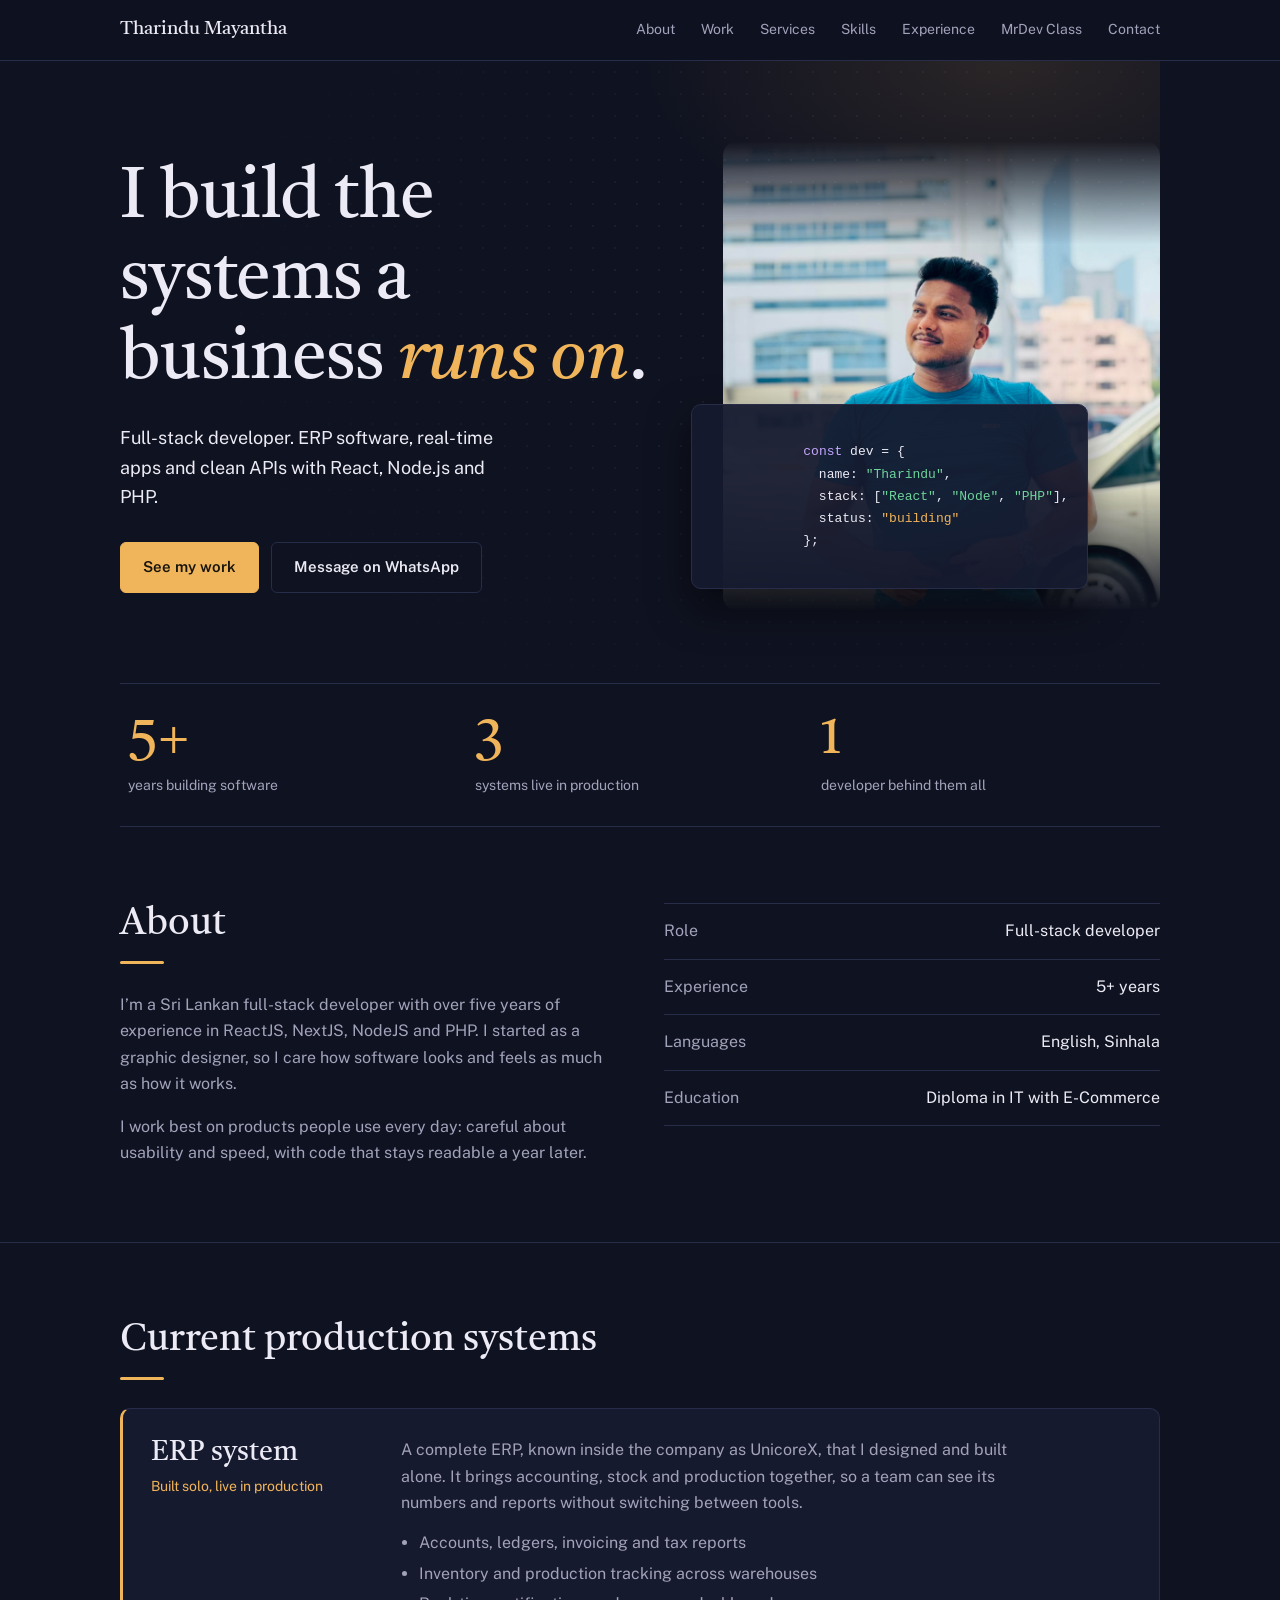
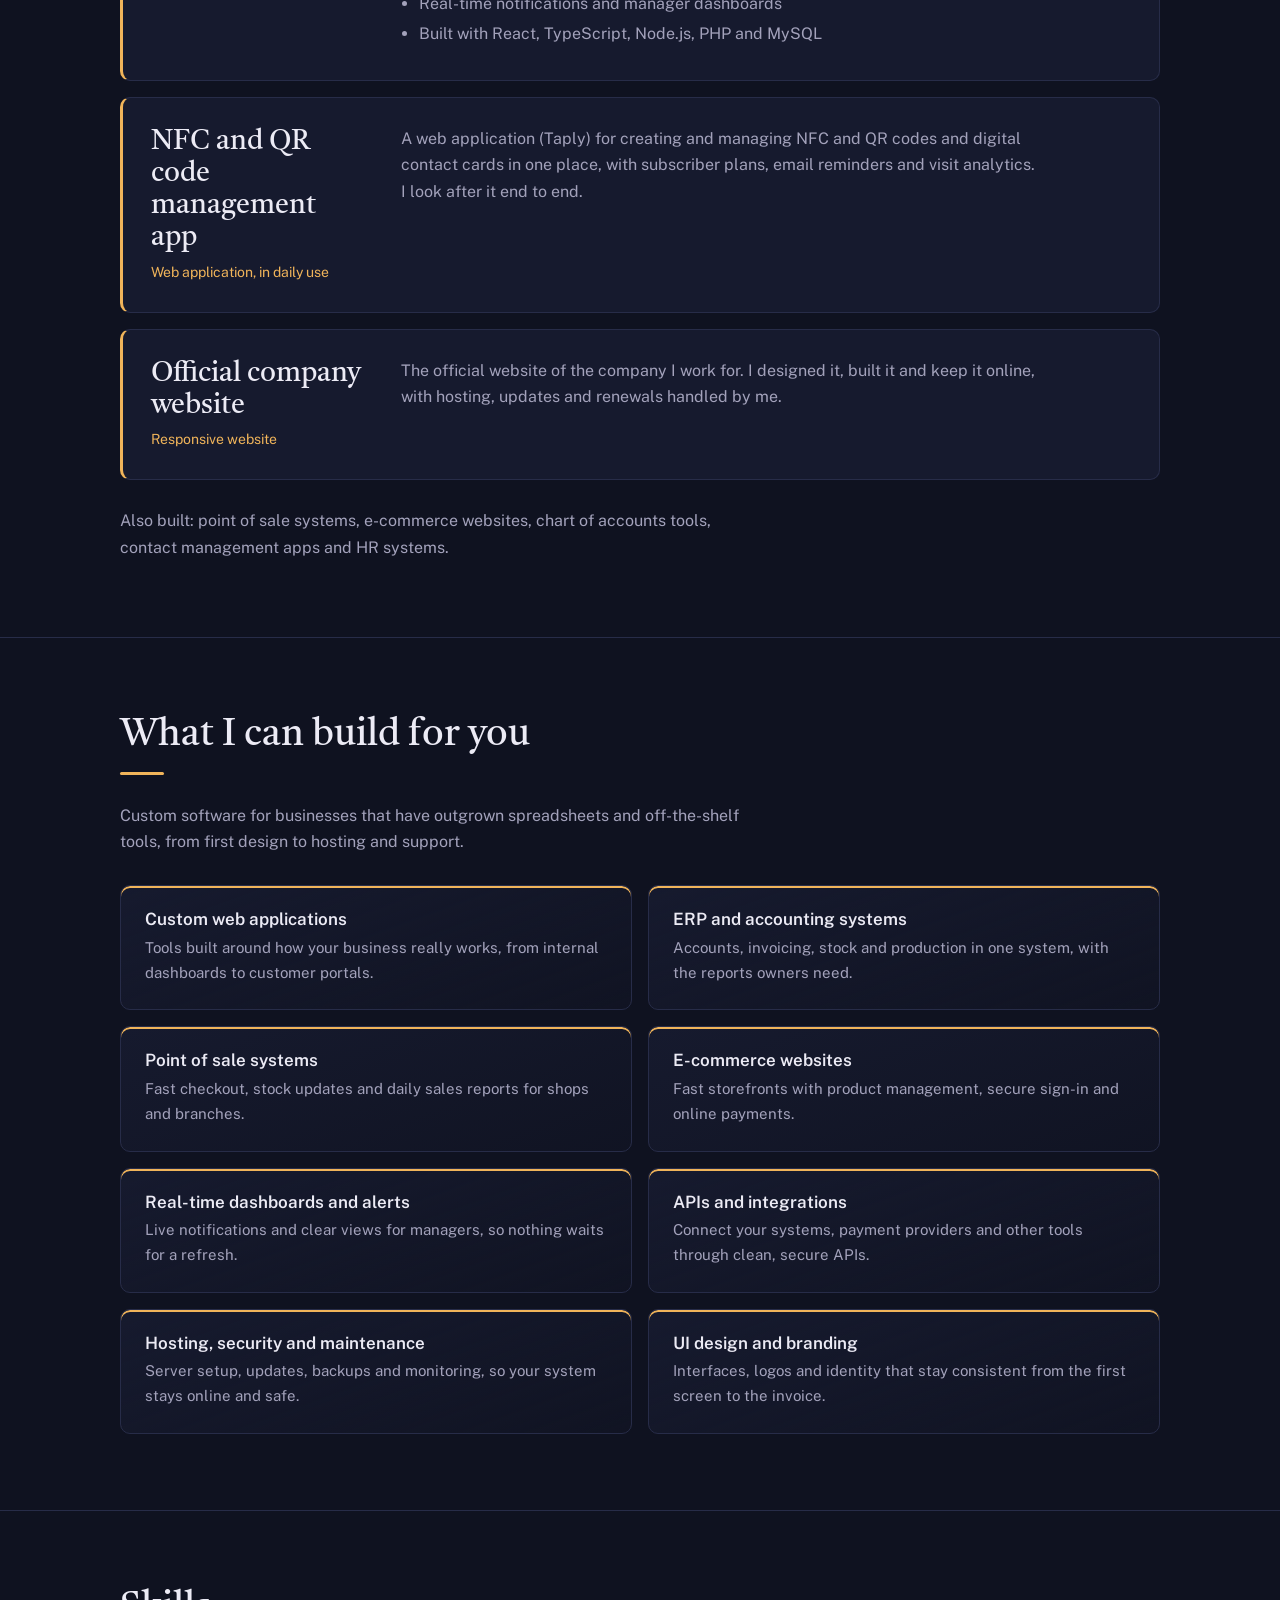
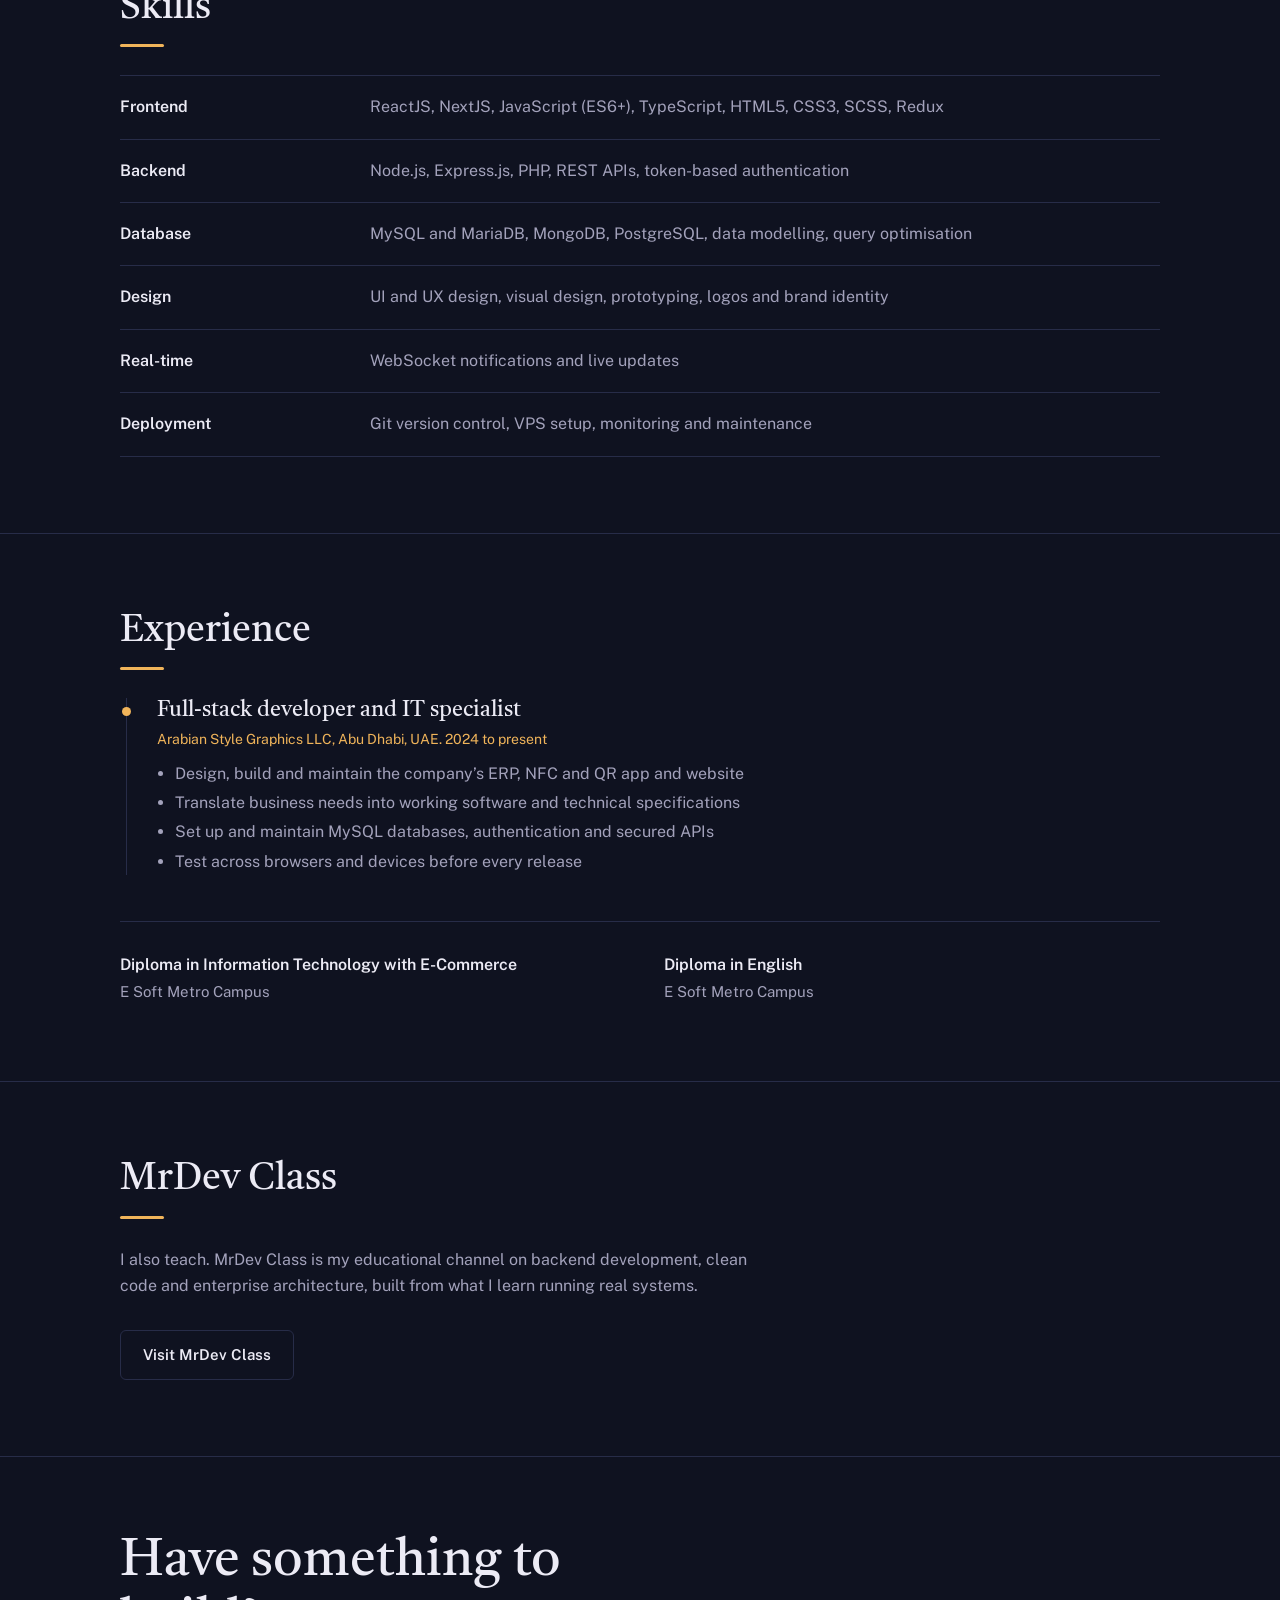
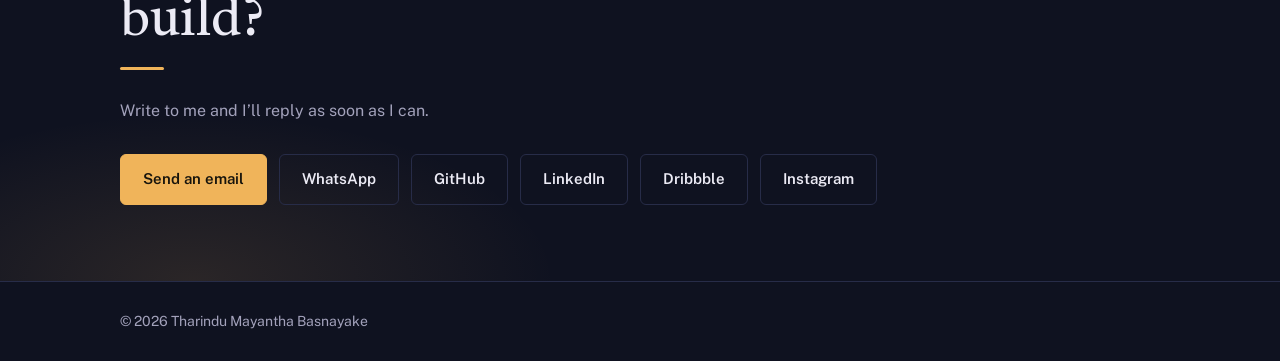
<file: index.html>
<!doctype html>
<html lang="en">
  <head>
    <meta charset="utf-8" />
    <meta name="viewport" content="width=device-width, initial-scale=1" />
    <title>Tharindu Mayantha Basnayake – Full-stack developer</title>
    <meta
      name="description"
      content="Full-stack developer building ERP systems, real-time apps and APIs with React, Node.js and PHP."
    />
    <meta name="theme-color" content="#0f1220" />
    <link rel="icon" type="image/png" sizes="32x32" href="favicon-32x32.png" />
    <link rel="icon" type="image/png" sizes="16x16" href="favicon-16x16.png" />
    <link rel="manifest" href="site.webmanifest" />
    <link rel="preconnect" href="https://fonts.googleapis.com" />
    <link rel="preconnect" href="https://fonts.gstatic.com" crossorigin />
    <link
      href="https://fonts.googleapis.com/css2?family=Castoro:ital@0;1&family=Public+Sans:wght@400;500;600&display=swap"
      rel="stylesheet"
    />
    <style>
      :root {
        --bg: #0f1220;
        --panel: #161a2e;
        --line: #272c48;
        --tx: #ecebf5;
        --mut: #a3a2bb;
        --gold: #f0b45a;
        --ok: #6fd39b;
        color-scheme: dark;
      }
      * {
        box-sizing: border-box;
        margin: 0;
        padding: 0;
      }
      html {
        scroll-behavior: smooth;
        scroll-padding-top: 72px;
      }
      body {
        background: var(--bg);
        color: var(--tx);
        font:
          400 16px/1.65 "Public Sans",
          system-ui,
          sans-serif;
        -webkit-font-smoothing: antialiased;
      }
      a {
        color: inherit;
        text-decoration: none;
      }
      a:focus-visible,
      .btn:focus-visible {
        outline: 2px solid var(--gold);
        outline-offset: 3px;
        border-radius: 4px;
      }
      .wrap {
        width: min(1040px, 92%);
        margin: 0 auto;
      }
      h1,
      h2,
      h3 {
        font-family: "Castoro", Georgia, serif;
        font-weight: 400;
        line-height: 1.15;
      }
      h2 {
        font-size: clamp(28px, 4vw, 38px);
        margin-bottom: 28px;
      }
      section {
        padding: 76px 0;
        border-top: 1px solid var(--line);
      }
      p {
        max-width: 64ch;
        color: var(--mut);
      }

      header {
        position: sticky;
        top: 0;
        z-index: 5;
        background: rgba(15, 18, 32, 0.88);
        backdrop-filter: blur(10px);
        border-bottom: 1px solid var(--line);
      }
      header .wrap {
        display: flex;
        align-items: center;
        justify-content: space-between;
        height: 60px;
      }
      .brand {
        font-family: "Castoro", serif;
        font-size: 19px;
      }
      nav {
        display: flex;
        gap: 26px;
        font-size: 14px;
        color: var(--mut);
      }
      nav a:hover {
        color: var(--tx);
      }

      .hero {
        display: grid;
        grid-template-columns: 1.25fr 1fr;
        gap: 44px 56px;
        align-items: center;
        padding: 80px 0 72px;
        border: 0;
        background: radial-gradient(
          520px 260px at 85% 0,
          rgba(240, 180, 90, 0.12),
          transparent 70%
        );
      }
      .hero h1 {
        font-size: clamp(40px, 6vw, 70px);
        letter-spacing: -0.01em;
        margin-bottom: 22px;
      }
      .hero h1 em {
        font-style: italic;
        color: var(--gold);
      }
      .hero .lead {
        font-size: 18px;
        color: var(--tx);
        max-width: 34ch;
        margin-bottom: 30px;
      }
      .btns {
        display: flex;
        flex-wrap: wrap;
        gap: 12px;
      }
      .btn {
        display: inline-block;
        padding: 12px 22px;
        border-radius: 6px;
        font-weight: 600;
        font-size: 15px;
        border: 1px solid var(--line);
        transition:
          background 0.2s,
          border-color 0.2s;
      }
      .btn:hover {
        border-color: var(--mut);
      }
      .btn.main {
        background: var(--gold);
        color: #17140c;
        border-color: var(--gold);
      }
      .btn.main:hover {
        background: #f5c479;
      }

      .shot {
        border-radius: 10px;
        overflow: hidden;
        border: 1px solid var(--line);
        background: #000;
      }
      .shot img {
        display: block;
        width: 100%;
        max-height: 470px;
        object-fit: cover;
        object-position: 50% 80%;
      }
      @media (prefers-reduced-motion: reduce) {
        html {
          scroll-behavior: auto;
        }
      }

      .about {
        display: grid;
        grid-template-columns: 1fr 1fr;
        gap: 48px;
      }
      .about p + p {
        margin-top: 16px;
      }
      .facts {
        list-style: none;
        border-top: 1px solid var(--line);
      }
      .facts li {
        display: flex;
        justify-content: space-between;
        gap: 16px;
        padding: 14px 0;
        border-bottom: 1px solid var(--line);
      }
      .facts span {
        color: var(--mut);
      }

      .proj {
        display: grid;
        grid-template-columns: 210px 1fr;
        gap: 12px 40px;
        padding: 30px 0;
        border-top: 1px solid var(--line);
      }
      .proj:first-of-type {
        border-top: 0;
        padding-top: 0;
      }
      .proj h3 {
        font-size: 28px;
      }
      .proj .tag {
        color: var(--gold);
        font-size: 14px;
        margin-top: 6px;
      }
      .proj ul {
        margin: 14px 0 0;
        padding-left: 18px;
        color: var(--mut);
      }
      .proj li {
        margin: 4px 0;
      }
      .also {
        margin-top: 14px;
        padding-top: 26px;
        border-top: 1px solid var(--line);
      }

      .skills {
        display: grid;
        gap: 0;
        border-top: 1px solid var(--line);
      }
      .sk {
        display: grid;
        grid-template-columns: 210px 1fr;
        gap: 12px 40px;
        padding: 18px 0;
        border-bottom: 1px solid var(--line);
      }
      .sk b {
        font-weight: 600;
      }
      .sk span {
        color: var(--mut);
      }

      .what {
        display: grid;
        grid-template-columns: 1fr 1fr;
        gap: 34px 48px;
        margin-top: 34px;
      }
      .what h3 {
        font-family: "Public Sans", sans-serif;
        font-weight: 600;
        font-size: 16px;
        margin-bottom: 4px;
      }
      .what p {
        font-size: 15px;
      }

      .tl {
        border-left: 1px solid var(--line);
        margin-left: 6px;
      }
      .job {
        position: relative;
        padding: 0 0 38px 30px;
      }
      .job:last-child {
        padding-bottom: 0;
      }
      .job:before {
        content: "";
        position: absolute;
        left: -5px;
        top: 9px;
        width: 9px;
        height: 9px;
        border-radius: 50%;
        background: var(--gold);
      }
      .job h3 {
        font-size: 22px;
      }
      .job .when {
        color: var(--gold);
        font-size: 14px;
        margin: 4px 0 10px;
      }
      .job ul {
        padding-left: 18px;
        color: var(--mut);
        max-width: 70ch;
      }
      .job li {
        margin: 3px 0;
      }
      .edu {
        display: grid;
        grid-template-columns: 1fr 1fr;
        gap: 20px 48px;
        margin-top: 46px;
        padding-top: 30px;
        border-top: 1px solid var(--line);
      }
      .edu b {
        display: block;
        font-weight: 600;
      }
      .edu span {
        color: var(--mut);
        font-size: 15px;
      }

      .contact h2 {
        font-size: clamp(32px, 5vw, 52px);
        max-width: 16ch;
      }
      .links {
        display: flex;
        flex-wrap: wrap;
        gap: 12px;
        margin-top: 30px;
      }
      footer {
        padding: 28px 0;
        border-top: 1px solid var(--line);
        color: var(--mut);
        font-size: 14px;
      }

      @media (max-width: 820px) {
        nav {
          display: none;
        }
        .hero,
        .about,
        .what,
        .edu {
          grid-template-columns: 1fr;
          gap: 34px;
        }
        .proj,
        .sk {
          grid-template-columns: 1fr;
          gap: 6px;
        }
        section {
          padding: 60px 0;
        }
        .hero {
          padding: 56px 0;
        }
        .shot img {
          max-height: 380px;
        }
      }

      .hero {
        position: relative;
        isolation: isolate;
      }
      .hero:before {
        content: "";
        position: absolute;
        inset: 0;
        z-index: -1;
        background-image: radial-gradient(
          rgba(236, 235, 245, 0.08) 1px,
          transparent 1px
        );
        background-size: 22px 22px;
        -webkit-mask-image: radial-gradient(
          70% 80% at 70% 40%,
          #000,
          transparent
        );
        mask-image: radial-gradient(70% 80% at 70% 40%, #000, transparent);
      }
      .shot {
        position: relative;
        border: 0;
        background: none;
        overflow: visible;
        border-radius: 0;
      }
      .shot img {
        border-radius: 14px;
        -webkit-mask-image: linear-gradient(
          transparent,
          #000 22%,
          #000 72%,
          transparent
        );
        mask-image: linear-gradient(
          transparent,
          #000 22%,
          #000 72%,
          transparent
        );
      }
      .code {
        position: absolute;
        left: -32px;
        bottom: 22px;
        white-space: pre;
        background: rgba(22, 26, 46, 0.94);
        border: 1px solid var(--line);
        border-radius: 10px;
        padding: 14px 18px;
        font:
          13px/1.7 ui-monospace,
          SFMono-Regular,
          Menlo,
          Consolas,
          monospace;
        box-shadow: 0 18px 40px rgba(0, 0, 0, 0.5);
      }
      .code .k {
        color: #c4a7ff;
      }
      .code .s {
        color: var(--ok);
      }
      .code .g {
        color: var(--gold);
      }
      .stats {
        display: grid;
        grid-template-columns: repeat(3, 1fr);
        border-top: 1px solid var(--line);
        border-bottom: 1px solid var(--line);
      }
      .stats div {
        padding: 28px 8px;
      }
      .stats b {
        display: block;
        font:
          400 clamp(34px, 5vw, 54px)/1 "Castoro",
          Georgia,
          serif;
        color: var(--gold);
        margin-bottom: 6px;
      }
      .stats span {
        color: var(--mut);
        font-size: 14px;
      }
      #about {
        border-top: 0;
      }
      h2:after {
        content: "";
        display: block;
        width: 44px;
        height: 3px;
        border-radius: 2px;
        background: var(--gold);
        margin-top: 14px;
      }
      .proj,
      .proj:first-of-type {
        padding: 28px;
        border: 1px solid var(--line);
        border-left: 3px solid var(--gold);
        border-radius: 10px;
        background: var(--panel);
        margin-bottom: 16px;
      }
      .proj h3 {
        transition: color 0.2s;
      }
      .proj:hover h3 {
        color: var(--gold);
      }
      .also {
        border: 0;
        padding-top: 12px;
      }
      .what {
        gap: 16px;
        margin-top: 30px;
      }
      .what > div {
        padding: 24px;
        border: 1px solid var(--line);
        border-radius: 10px;
        background: linear-gradient(
          160deg,
          var(--panel),
          rgba(22, 26, 46, 0.2)
        );
        box-shadow: inset 0 2px 0 var(--gold);
        transition:
          border-color 0.25s,
          transform 0.25s;
      }
      .what > div:hover {
        border-color: var(--gold);
        transform: translateY(-3px);
      }
      .what h3 {
        font-size: 17px;
        margin-bottom: 6px;
      }
      .contact {
        background: radial-gradient(
          520px 240px at 15% 100%,
          rgba(240, 180, 90, 0.12),
          transparent 70%
        );
      }
      @media (max-width: 820px) {
        .code {
          left: 10px;
          bottom: 10px;
          font-size: 12px;
        }
        .proj,
        .proj:first-of-type {
          padding: 22px;
        }
      }
      @media (prefers-reduced-motion: reduce) {
        .what > div {
          transition: none;
        }
        .what > div:hover {
          transform: none;
        }
      }
    </style>
  </head>
  <body>
    <header>
      <div class="wrap">
        <a class="brand" href="#top">Tharindu Mayantha</a>
        <nav>
          <a href="#about">About</a><a href="#work">Work</a
          ><a href="#services">Services</a><a href="#skills">Skills</a>
          <a href="#experience">Experience</a><a href="#mrdev">MrDev Class</a
          ><a href="#contact">Contact</a>
        </nav>
      </div>
    </header>

    <main id="top">
      <div class="wrap hero">
        <div>
          <h1>I build the systems a business <em>runs on</em>.</h1>
          <p class="lead">
            Full-stack developer. ERP software, real-time apps and clean APIs
            with React, Node.js and PHP.
          </p>
          <div class="btns">
            <a class="btn main" href="#work">See my work</a>
            <a
              class="btn"
              href="https://wa.me/971501548892"
              target="_blank"
              rel="noopener"
              >Message on WhatsApp</a
            >
          </div>
        </div>
        <figure class="shot">
          <img
            src="images/720603096_1532197398917348_8795989781816951390_n.jpg"
            alt="Portrait of Tharindu Mayantha"
            width="460"
            height="643"
          />
          <div class="code" aria-hidden="true">
            <span class="k">const</span> dev = { 
              name: <span class="s">"Tharindu"</span>, 
              stack: [<span class="s">"React"</span>, <span class="s">"Node"</span>, <span class="s">"PHP"</span>],
              status: <span class="g">"building"</span> 
            };
          </div>
        </figure>
      </div>

      <div class="wrap stats">
        <div><b>5+</b><span>years building software</span></div>
        <div><b>3</b><span>systems live in production</span></div>
        <div><b>1</b><span>developer behind them all</span></div>
      </div>

      <section id="about">
        <div class="wrap about">
          <div>
            <h2>About</h2>
            <p>
              I’m a Sri Lankan full-stack developer with over five years of
              experience in ReactJS, NextJS, NodeJS and PHP. I started as a
              graphic designer, so I care how software looks and feels as much
              as how it works.
            </p>
            <p>
              I work best on products people use every day: careful about
              usability and speed, with code that stays readable a year later.
            </p>
          </div>
          <ul class="facts">
            <li><span>Role</span>Full-stack developer</li>
            <li><span>Experience</span>5+ years</li>
            <li><span>Languages</span>English, Sinhala</li>
            <li><span>Education</span>Diploma in IT with E-Commerce</li>
          </ul>
        </div>
      </section>

      <section id="work">
        <div class="wrap">
          <h2>Current production systems</h2>

          <article class="proj">
            <div>
              <h3>ERP system</h3>
              <p class="tag">Built solo, live in production</p>
            </div>
            <div>
              <p>
                A complete ERP, known inside the company as UnicoreX, that I
                designed and built alone. It brings accounting, stock and
                production together, so a team can see its numbers and reports
                without switching between tools.
              </p>
              <ul>
                <li>Accounts, ledgers, invoicing and tax reports</li>
                <li>Inventory and production tracking across warehouses</li>
                <li>Real-time notifications and manager dashboards</li>
                <li>Built with React, TypeScript, Node.js, PHP and MySQL</li>
              </ul>
            </div>
          </article>

          <article class="proj">
            <div>
              <h3>NFC and QR code management app</h3>
              <p class="tag">Web application, in daily use</p>
            </div>
            <div>
              <p>
                A web application (Taply) for creating and managing NFC and QR
                codes and digital contact cards in one place, with subscriber
                plans, email reminders and visit analytics. I look after it end
                to end.
              </p>
            </div>
          </article>

          <article class="proj">
            <div>
              <h3>Official company website</h3>
              <p class="tag">Responsive website</p>
            </div>
            <div>
              <p>
                The official website of the company I work for. I designed it,
                built it and keep it online, with hosting, updates and renewals
                handled by me.
              </p>
            </div>
          </article>

          <div class="also">
            <p>
              Also built: point of sale systems, e-commerce websites, chart of
              accounts tools, contact management apps and HR systems.
            </p>
          </div>
        </div>
      </section>

      <section id="services">
        <div class="wrap">
          <h2>What I can build for you</h2>
          <p>
            Custom software for businesses that have outgrown spreadsheets and
            off-the-shelf tools, from first design to hosting and support.
          </p>
          <div class="what">
            <div>
              <h3>Custom web applications</h3>
              <p>
                Tools built around how your business really works, from internal
                dashboards to customer portals.
              </p>
            </div>
            <div>
              <h3>ERP and accounting systems</h3>
              <p>
                Accounts, invoicing, stock and production in one system, with
                the reports owners need.
              </p>
            </div>
            <div>
              <h3>Point of sale systems</h3>
              <p>
                Fast checkout, stock updates and daily sales reports for shops
                and branches.
              </p>
            </div>
            <div>
              <h3>E-commerce websites</h3>
              <p>
                Fast storefronts with product management, secure sign-in and
                online payments.
              </p>
            </div>
            <div>
              <h3>Real-time dashboards and alerts</h3>
              <p>
                Live notifications and clear views for managers, so nothing
                waits for a refresh.
              </p>
            </div>
            <div>
              <h3>APIs and integrations</h3>
              <p>
                Connect your systems, payment providers and other tools through
                clean, secure APIs.
              </p>
            </div>
            <div>
              <h3>Hosting, security and maintenance</h3>
              <p>
                Server setup, updates, backups and monitoring, so your system
                stays online and safe.
              </p>
            </div>
            <div>
              <h3>UI design and branding</h3>
              <p>
                Interfaces, logos and identity that stay consistent from the
                first screen to the invoice.
              </p>
            </div>
          </div>
        </div>
      </section>

      <section id="skills">
        <div class="wrap">
          <h2>Skills</h2>
          <div class="skills">
            <div class="sk">
              <b>Frontend</b
              ><span
                >ReactJS, NextJS, JavaScript (ES6+), TypeScript, HTML5, CSS3,
                SCSS, Redux</span
              >
            </div>
            <div class="sk">
              <b>Backend</b
              ><span
                >Node.js, Express.js, PHP, REST APIs, token-based
                authentication</span
              >
            </div>
            <div class="sk">
              <b>Database</b
              ><span
                >MySQL and MariaDB, MongoDB, PostgreSQL, data modelling, query
                optimisation</span
              >
            </div>
            <div class="sk">
              <b>Design</b
              ><span
                >UI and UX design, visual design, prototyping, logos and brand
                identity</span
              >
            </div>
            <div class="sk">
              <b>Real-time</b
              ><span>WebSocket notifications and live updates</span>
            </div>
            <div class="sk">
              <b>Deployment</b
              ><span
                >Git version control, VPS setup, monitoring and
                maintenance</span
              >
            </div>
          </div>
        </div>
      </section>

      <section id="experience">
        <div class="wrap">
          <h2>Experience</h2>
          <div class="tl">
            <div class="job">
              <h3>Full-stack developer and IT specialist</h3>
              <p class="when">
                Arabian Style Graphics LLC, Abu Dhabi, UAE. 2024 to present
              </p>
              <ul>
                <li>
                  Design, build and maintain the company’s ERP, NFC and QR app
                  and website
                </li>
                <li>
                  Translate business needs into working software and technical
                  specifications
                </li>
                <li>
                  Set up and maintain MySQL databases, authentication and
                  secured APIs
                </li>
                <li>Test across browsers and devices before every release</li>
              </ul>
            </div>
          </div>
          <div class="edu">
            <div>
              <b>Diploma in Information Technology with E-Commerce</b
              ><span>E Soft Metro Campus</span>
            </div>
            <div><b>Diploma in English</b><span>E Soft Metro Campus</span></div>
          </div>
        </div>
      </section>

      <section id="mrdev">
        <div class="wrap">
          <h2>MrDev Class</h2>
          <p>
            I also teach. MrDev Class is my educational channel on backend
            development, clean code and enterprise architecture, built from what
            I learn running real systems.
          </p>
          <div class="links">
            <a
              class="btn"
              href="https://www.facebook.com/profile.php?id=100064746890088&amp;sk=about"
              target="_blank"
              rel="noopener"
              >Visit MrDev Class</a
            >
          </div>
        </div>
      </section>

      <section id="contact" class="contact">
        <div class="wrap">
          <h2>Have something to build?</h2>
          <p>Write to me and I’ll reply as soon as I can.</p>
          <div class="links">
            <a
              class="btn main"
              href="mailto:tharindumayanthabasnayake@gmail.com"
              >Send an email</a
            >
            <a
              class="btn"
              href="https://wa.me/971501548892"
              target="_blank"
              rel="noopener"
              >WhatsApp</a
            >
            <a
              class="btn"
              href="https://github.com/Mayyantha"
              target="_blank"
              rel="noopener"
              >GitHub</a
            >
            <a
              class="btn"
              href="https://www.linkedin.com/in/tharindu-mayantha-basnayake-74a23227a/"
              target="_blank"
              rel="noopener"
              >LinkedIn</a
            >
            <a
              class="btn"
              href="https://dribbble.com/mayyantha"
              target="_blank"
              rel="noopener"
              >Dribbble</a
            >
            <a
              class="btn"
              href="https://www.instagram.com/mayyantha/"
              target="_blank"
              rel="noopener"
              >Instagram</a
            >
          </div>
        </div>
      </section>
    </main>

    <footer><div class="wrap">© 2026 Tharindu Mayantha Basnayake</div></footer>
  </body>
</html>
</file>
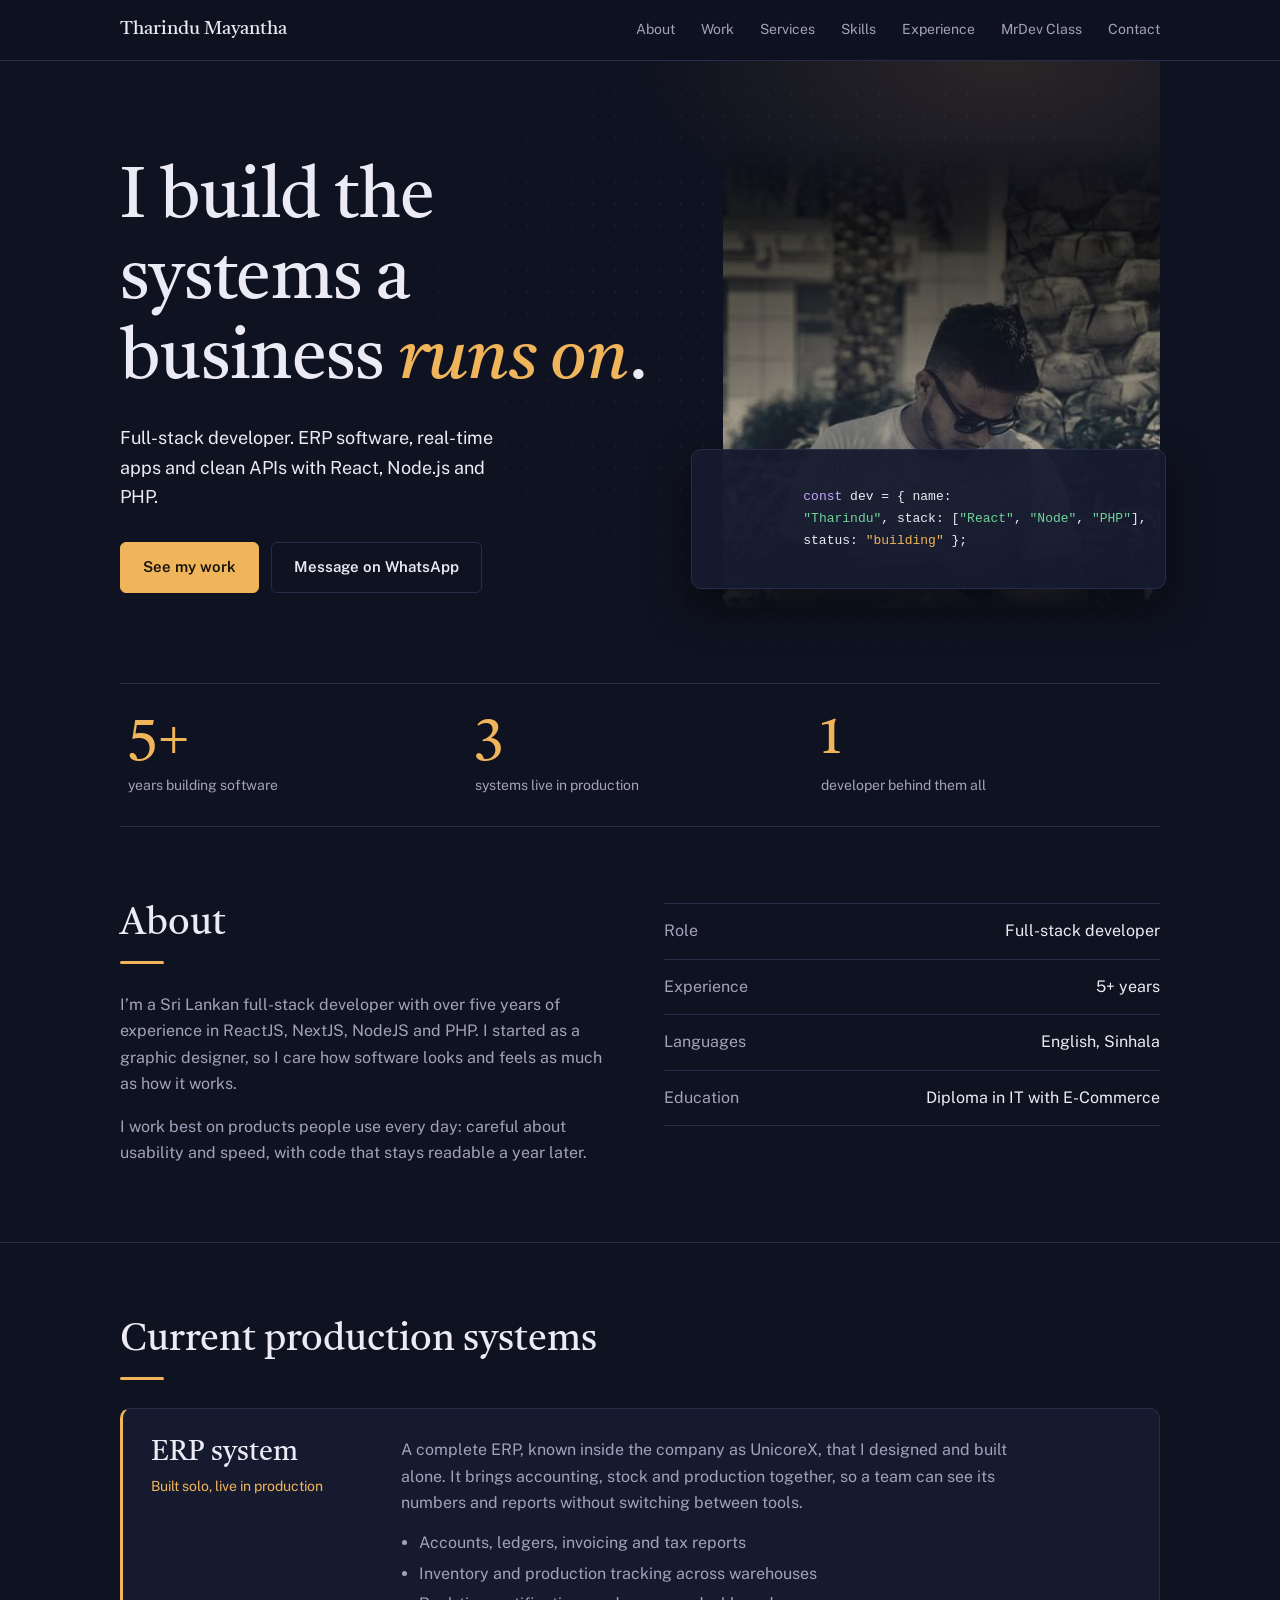
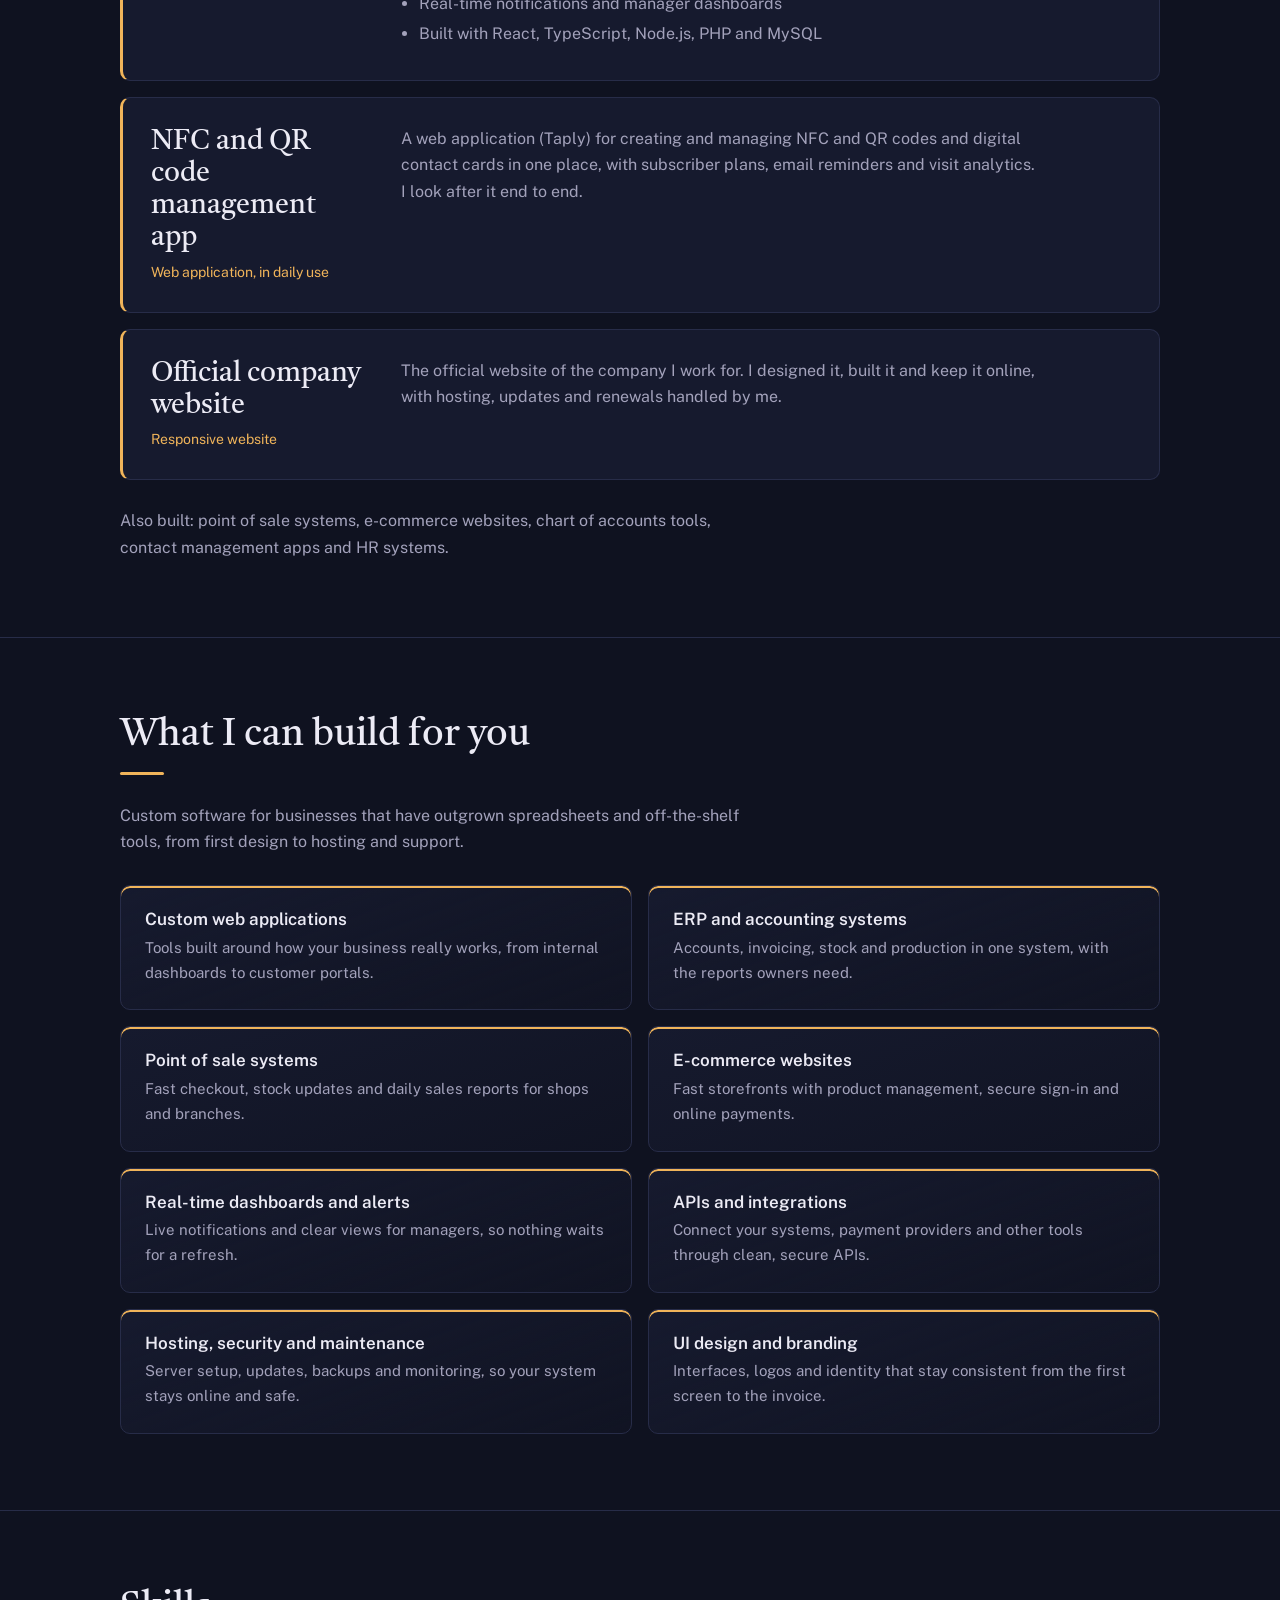
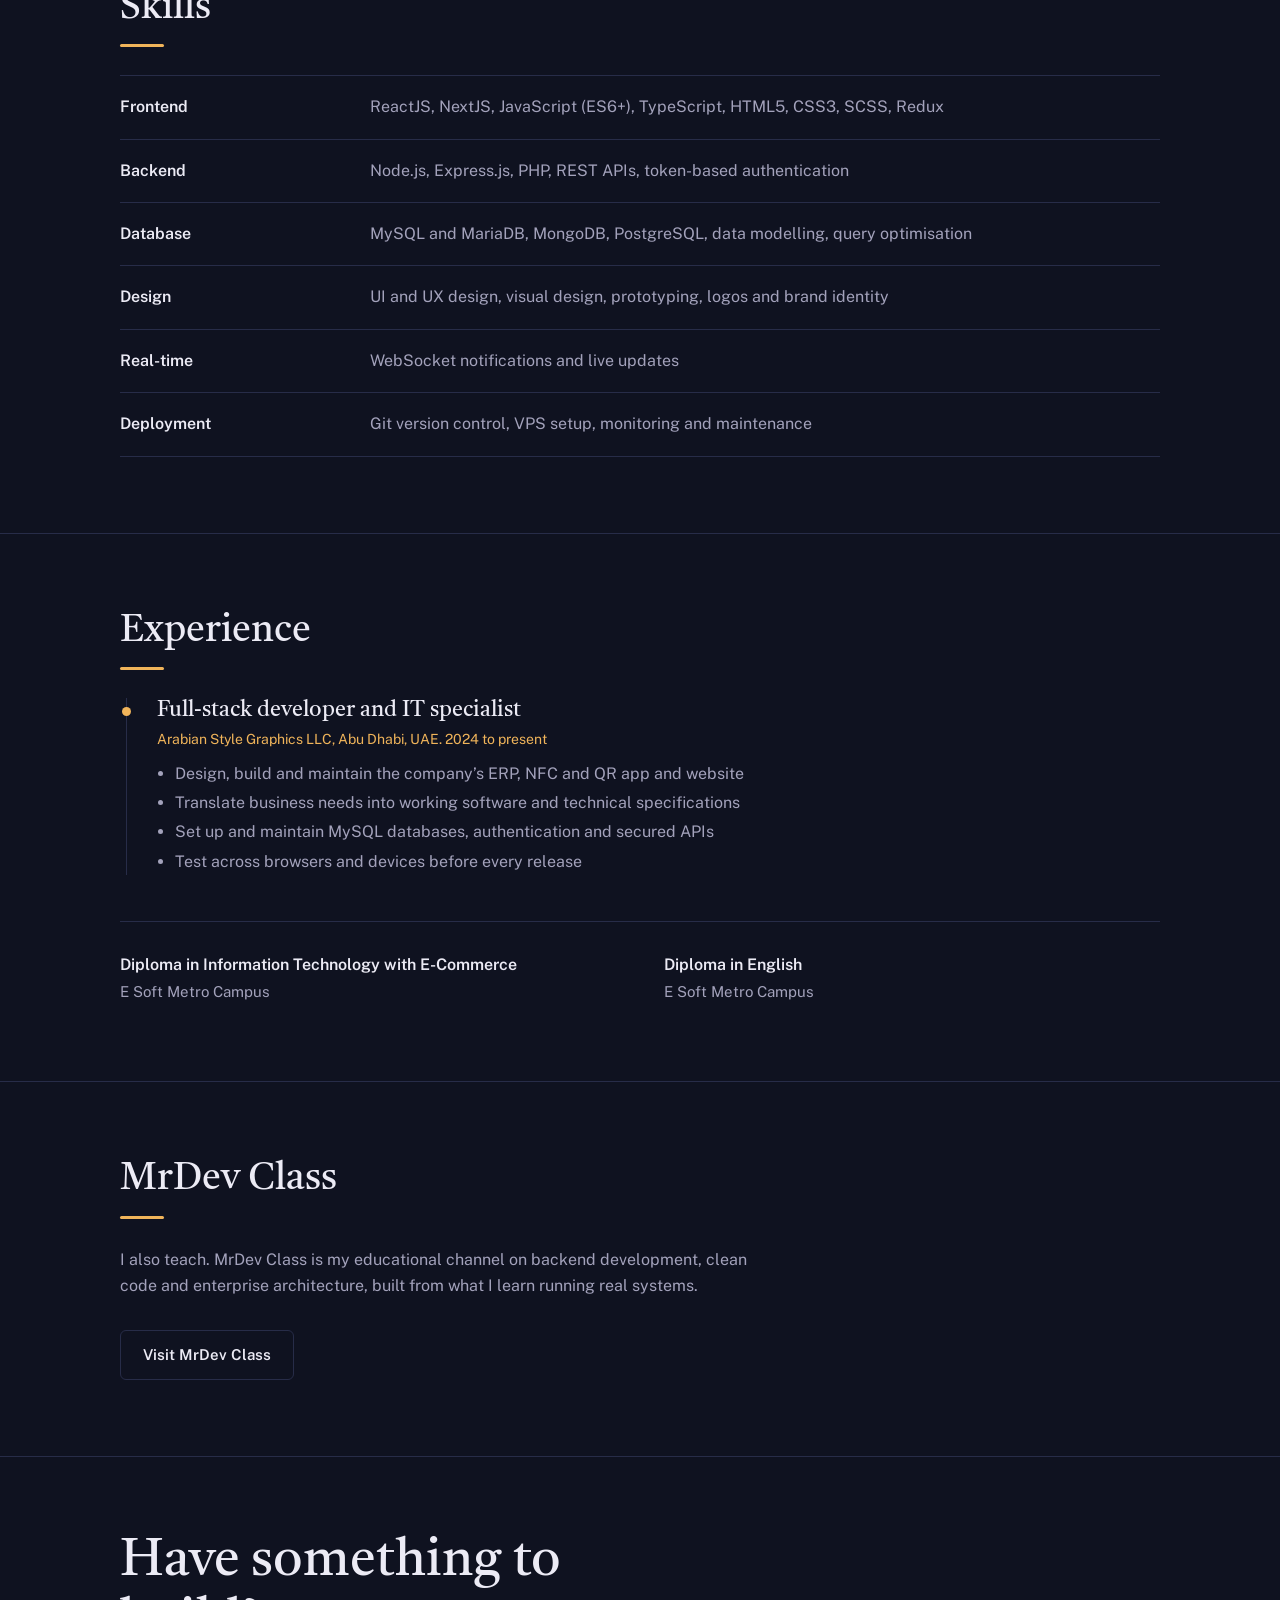
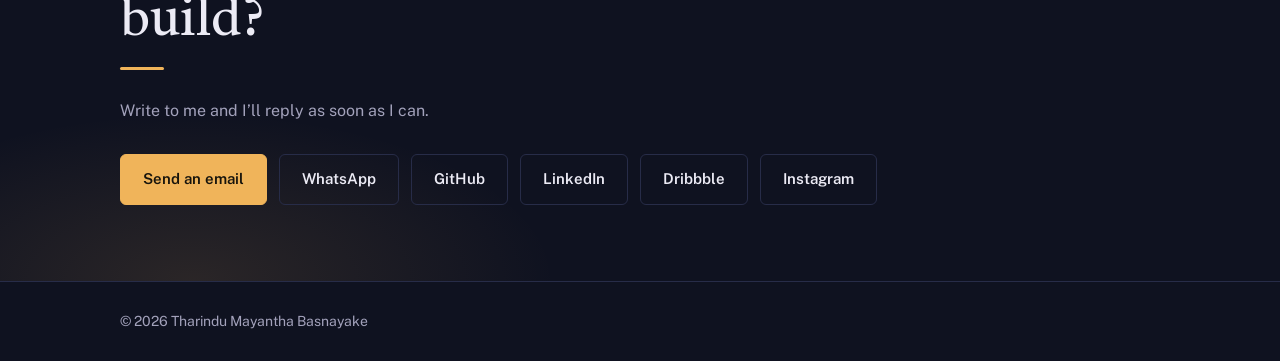
<file: Portfolio - 2026/index.html>
<!doctype html>
<html lang="en">
  <head>
    <meta charset="utf-8" />
    <meta name="viewport" content="width=device-width, initial-scale=1" />
    <title>Tharindu Mayantha Basnayake – Full-stack developer</title>
    <meta
      name="description"
      content="Full-stack developer building ERP systems, real-time apps and APIs with React, Node.js and PHP."
    />
    <meta name="theme-color" content="#0f1220" />
    <link rel="icon" type="image/png" sizes="32x32" href="favicon-32x32.png" />
    <link rel="icon" type="image/png" sizes="16x16" href="favicon-16x16.png" />
    <link rel="manifest" href="site.webmanifest" />
    <link rel="preconnect" href="https://fonts.googleapis.com" />
    <link rel="preconnect" href="https://fonts.gstatic.com" crossorigin />
    <link
      href="https://fonts.googleapis.com/css2?family=Castoro:ital@0;1&family=Public+Sans:wght@400;500;600&display=swap"
      rel="stylesheet"
    />
    <style>
      :root {
        --bg: #0f1220;
        --panel: #161a2e;
        --line: #272c48;
        --tx: #ecebf5;
        --mut: #a3a2bb;
        --gold: #f0b45a;
        --ok: #6fd39b;
        color-scheme: dark;
      }
      * {
        box-sizing: border-box;
        margin: 0;
        padding: 0;
      }
      html {
        scroll-behavior: smooth;
        scroll-padding-top: 72px;
      }
      body {
        background: var(--bg);
        color: var(--tx);
        font:
          400 16px/1.65 "Public Sans",
          system-ui,
          sans-serif;
        -webkit-font-smoothing: antialiased;
      }
      a {
        color: inherit;
        text-decoration: none;
      }
      a:focus-visible,
      .btn:focus-visible {
        outline: 2px solid var(--gold);
        outline-offset: 3px;
        border-radius: 4px;
      }
      .wrap {
        width: min(1040px, 92%);
        margin: 0 auto;
      }
      h1,
      h2,
      h3 {
        font-family: "Castoro", Georgia, serif;
        font-weight: 400;
        line-height: 1.15;
      }
      h2 {
        font-size: clamp(28px, 4vw, 38px);
        margin-bottom: 28px;
      }
      section {
        padding: 76px 0;
        border-top: 1px solid var(--line);
      }
      p {
        max-width: 64ch;
        color: var(--mut);
      }

      header {
        position: sticky;
        top: 0;
        z-index: 5;
        background: rgba(15, 18, 32, 0.88);
        backdrop-filter: blur(10px);
        border-bottom: 1px solid var(--line);
      }
      header .wrap {
        display: flex;
        align-items: center;
        justify-content: space-between;
        height: 60px;
      }
      .brand {
        font-family: "Castoro", serif;
        font-size: 19px;
      }
      nav {
        display: flex;
        gap: 26px;
        font-size: 14px;
        color: var(--mut);
      }
      nav a:hover {
        color: var(--tx);
      }

      .hero {
        display: grid;
        grid-template-columns: 1.25fr 1fr;
        gap: 44px 56px;
        align-items: center;
        padding: 80px 0 72px;
        border: 0;
        background: radial-gradient(
          520px 260px at 85% 0,
          rgba(240, 180, 90, 0.12),
          transparent 70%
        );
      }
      .hero h1 {
        font-size: clamp(40px, 6vw, 70px);
        letter-spacing: -0.01em;
        margin-bottom: 22px;
      }
      .hero h1 em {
        font-style: italic;
        color: var(--gold);
      }
      .hero .lead {
        font-size: 18px;
        color: var(--tx);
        max-width: 34ch;
        margin-bottom: 30px;
      }
      .btns {
        display: flex;
        flex-wrap: wrap;
        gap: 12px;
      }
      .btn {
        display: inline-block;
        padding: 12px 22px;
        border-radius: 6px;
        font-weight: 600;
        font-size: 15px;
        border: 1px solid var(--line);
        transition:
          background 0.2s,
          border-color 0.2s;
      }
      .btn:hover {
        border-color: var(--mut);
      }
      .btn.main {
        background: var(--gold);
        color: #17140c;
        border-color: var(--gold);
      }
      .btn.main:hover {
        background: #f5c479;
      }

      .shot {
        border-radius: 10px;
        overflow: hidden;
        border: 1px solid var(--line);
        background: #000;
      }
      .shot img {
        display: block;
        width: 100%;
        max-height: 470px;
        object-fit: cover;
        object-position: 50% 80%;
      }
      @media (prefers-reduced-motion: reduce) {
        html {
          scroll-behavior: auto;
        }
      }

      .about {
        display: grid;
        grid-template-columns: 1fr 1fr;
        gap: 48px;
      }
      .about p + p {
        margin-top: 16px;
      }
      .facts {
        list-style: none;
        border-top: 1px solid var(--line);
      }
      .facts li {
        display: flex;
        justify-content: space-between;
        gap: 16px;
        padding: 14px 0;
        border-bottom: 1px solid var(--line);
      }
      .facts span {
        color: var(--mut);
      }

      .proj {
        display: grid;
        grid-template-columns: 210px 1fr;
        gap: 12px 40px;
        padding: 30px 0;
        border-top: 1px solid var(--line);
      }
      .proj:first-of-type {
        border-top: 0;
        padding-top: 0;
      }
      .proj h3 {
        font-size: 28px;
      }
      .proj .tag {
        color: var(--gold);
        font-size: 14px;
        margin-top: 6px;
      }
      .proj ul {
        margin: 14px 0 0;
        padding-left: 18px;
        color: var(--mut);
      }
      .proj li {
        margin: 4px 0;
      }
      .also {
        margin-top: 14px;
        padding-top: 26px;
        border-top: 1px solid var(--line);
      }

      .skills {
        display: grid;
        gap: 0;
        border-top: 1px solid var(--line);
      }
      .sk {
        display: grid;
        grid-template-columns: 210px 1fr;
        gap: 12px 40px;
        padding: 18px 0;
        border-bottom: 1px solid var(--line);
      }
      .sk b {
        font-weight: 600;
      }
      .sk span {
        color: var(--mut);
      }

      .what {
        display: grid;
        grid-template-columns: 1fr 1fr;
        gap: 34px 48px;
        margin-top: 34px;
      }
      .what h3 {
        font-family: "Public Sans", sans-serif;
        font-weight: 600;
        font-size: 16px;
        margin-bottom: 4px;
      }
      .what p {
        font-size: 15px;
      }

      .tl {
        border-left: 1px solid var(--line);
        margin-left: 6px;
      }
      .job {
        position: relative;
        padding: 0 0 38px 30px;
      }
      .job:last-child {
        padding-bottom: 0;
      }
      .job:before {
        content: "";
        position: absolute;
        left: -5px;
        top: 9px;
        width: 9px;
        height: 9px;
        border-radius: 50%;
        background: var(--gold);
      }
      .job h3 {
        font-size: 22px;
      }
      .job .when {
        color: var(--gold);
        font-size: 14px;
        margin: 4px 0 10px;
      }
      .job ul {
        padding-left: 18px;
        color: var(--mut);
        max-width: 70ch;
      }
      .job li {
        margin: 3px 0;
      }
      .edu {
        display: grid;
        grid-template-columns: 1fr 1fr;
        gap: 20px 48px;
        margin-top: 46px;
        padding-top: 30px;
        border-top: 1px solid var(--line);
      }
      .edu b {
        display: block;
        font-weight: 600;
      }
      .edu span {
        color: var(--mut);
        font-size: 15px;
      }

      .contact h2 {
        font-size: clamp(32px, 5vw, 52px);
        max-width: 16ch;
      }
      .links {
        display: flex;
        flex-wrap: wrap;
        gap: 12px;
        margin-top: 30px;
      }
      footer {
        padding: 28px 0;
        border-top: 1px solid var(--line);
        color: var(--mut);
        font-size: 14px;
      }

      @media (max-width: 820px) {
        nav {
          display: none;
        }
        .hero,
        .about,
        .what,
        .edu {
          grid-template-columns: 1fr;
          gap: 34px;
        }
        .proj,
        .sk {
          grid-template-columns: 1fr;
          gap: 6px;
        }
        section {
          padding: 60px 0;
        }
        .hero {
          padding: 56px 0;
        }
        .shot img {
          max-height: 380px;
        }
      }

      .hero {
        position: relative;
        isolation: isolate;
      }
      .hero:before {
        content: "";
        position: absolute;
        inset: 0;
        z-index: -1;
        background-image: radial-gradient(
          rgba(236, 235, 245, 0.08) 1px,
          transparent 1px
        );
        background-size: 22px 22px;
        -webkit-mask-image: radial-gradient(
          70% 80% at 70% 40%,
          #000,
          transparent
        );
        mask-image: radial-gradient(70% 80% at 70% 40%, #000, transparent);
      }
      .shot {
        position: relative;
        border: 0;
        background: none;
        overflow: visible;
        border-radius: 0;
      }
      .shot img {
        border-radius: 14px;
        -webkit-mask-image: linear-gradient(
          transparent,
          #000 22%,
          #000 72%,
          transparent
        );
        mask-image: linear-gradient(
          transparent,
          #000 22%,
          #000 72%,
          transparent
        );
      }
      .code {
        position: absolute;
        left: -32px;
        bottom: 22px;
        white-space: pre;
        background: rgba(22, 26, 46, 0.94);
        border: 1px solid var(--line);
        border-radius: 10px;
        padding: 14px 18px;
        font:
          13px/1.7 ui-monospace,
          SFMono-Regular,
          Menlo,
          Consolas,
          monospace;
        box-shadow: 0 18px 40px rgba(0, 0, 0, 0.5);
      }
      .code .k {
        color: #c4a7ff;
      }
      .code .s {
        color: var(--ok);
      }
      .code .g {
        color: var(--gold);
      }
      .stats {
        display: grid;
        grid-template-columns: repeat(3, 1fr);
        border-top: 1px solid var(--line);
        border-bottom: 1px solid var(--line);
      }
      .stats div {
        padding: 28px 8px;
      }
      .stats b {
        display: block;
        font:
          400 clamp(34px, 5vw, 54px)/1 "Castoro",
          Georgia,
          serif;
        color: var(--gold);
        margin-bottom: 6px;
      }
      .stats span {
        color: var(--mut);
        font-size: 14px;
      }
      #about {
        border-top: 0;
      }
      h2:after {
        content: "";
        display: block;
        width: 44px;
        height: 3px;
        border-radius: 2px;
        background: var(--gold);
        margin-top: 14px;
      }
      .proj,
      .proj:first-of-type {
        padding: 28px;
        border: 1px solid var(--line);
        border-left: 3px solid var(--gold);
        border-radius: 10px;
        background: var(--panel);
        margin-bottom: 16px;
      }
      .proj h3 {
        transition: color 0.2s;
      }
      .proj:hover h3 {
        color: var(--gold);
      }
      .also {
        border: 0;
        padding-top: 12px;
      }
      .what {
        gap: 16px;
        margin-top: 30px;
      }
      .what > div {
        padding: 24px;
        border: 1px solid var(--line);
        border-radius: 10px;
        background: linear-gradient(
          160deg,
          var(--panel),
          rgba(22, 26, 46, 0.2)
        );
        box-shadow: inset 0 2px 0 var(--gold);
        transition:
          border-color 0.25s,
          transform 0.25s;
      }
      .what > div:hover {
        border-color: var(--gold);
        transform: translateY(-3px);
      }
      .what h3 {
        font-size: 17px;
        margin-bottom: 6px;
      }
      .contact {
        background: radial-gradient(
          520px 240px at 15% 100%,
          rgba(240, 180, 90, 0.12),
          transparent 70%
        );
      }
      @media (max-width: 820px) {
        .code {
          left: 10px;
          bottom: 10px;
          font-size: 12px;
        }
        .proj,
        .proj:first-of-type {
          padding: 22px;
        }
      }
      @media (prefers-reduced-motion: reduce) {
        .what > div {
          transition: none;
        }
        .what > div:hover {
          transform: none;
        }
      }
    </style>
  </head>
  <body>
    <header>
      <div class="wrap">
        <a class="brand" href="#top">Tharindu Mayantha</a>
        <nav>
          <a href="#about">About</a><a href="#work">Work</a
          ><a href="#services">Services</a><a href="#skills">Skills</a>
          <a href="#experience">Experience</a><a href="#mrdev">MrDev Class</a
          ><a href="#contact">Contact</a>
        </nav>
      </div>
    </header>

    <main id="top">
      <div class="wrap hero">
        <div>
          <h1>I build the systems a business <em>runs on</em>.</h1>
          <p class="lead">
            Full-stack developer. ERP software, real-time apps and clean APIs
            with React, Node.js and PHP.
          </p>
          <div class="btns">
            <a class="btn main" href="#work">See my work</a>
            <a
              class="btn"
              href="https://wa.me/971501548892"
              target="_blank"
              rel="noopener"
              >Message on WhatsApp</a
            >
          </div>
        </div>
        <figure class="shot">
          <img
            src="[data-uri]"
            alt="Portrait of Tharindu Mayantha"
            width="460"
            height="643"
          />
          <div class="code" aria-hidden="true">
            <span class="k">const</span> dev = { name:
            <span class="s">"Tharindu"</span>, stack: [<span class="s"
              >"React"</span
            >, <span class="s">"Node"</span>, <span class="s">"PHP"</span>],
            status: <span class="g">"building"</span> };
          </div>
        </figure>
      </div>

      <div class="wrap stats">
        <div><b>5+</b><span>years building software</span></div>
        <div><b>3</b><span>systems live in production</span></div>
        <div><b>1</b><span>developer behind them all</span></div>
      </div>

      <section id="about">
        <div class="wrap about">
          <div>
            <h2>About</h2>
            <p>
              I’m a Sri Lankan full-stack developer with over five years of
              experience in ReactJS, NextJS, NodeJS and PHP. I started as a
              graphic designer, so I care how software looks and feels as much
              as how it works.
            </p>
            <p>
              I work best on products people use every day: careful about
              usability and speed, with code that stays readable a year later.
            </p>
          </div>
          <ul class="facts">
            <li><span>Role</span>Full-stack developer</li>
            <li><span>Experience</span>5+ years</li>
            <li><span>Languages</span>English, Sinhala</li>
            <li><span>Education</span>Diploma in IT with E-Commerce</li>
          </ul>
        </div>
      </section>

      <section id="work">
        <div class="wrap">
          <h2>Current production systems</h2>

          <article class="proj">
            <div>
              <h3>ERP system</h3>
              <p class="tag">Built solo, live in production</p>
            </div>
            <div>
              <p>
                A complete ERP, known inside the company as UnicoreX, that I
                designed and built alone. It brings accounting, stock and
                production together, so a team can see its numbers and reports
                without switching between tools.
              </p>
              <ul>
                <li>Accounts, ledgers, invoicing and tax reports</li>
                <li>Inventory and production tracking across warehouses</li>
                <li>Real-time notifications and manager dashboards</li>
                <li>Built with React, TypeScript, Node.js, PHP and MySQL</li>
              </ul>
            </div>
          </article>

          <article class="proj">
            <div>
              <h3>NFC and QR code management app</h3>
              <p class="tag">Web application, in daily use</p>
            </div>
            <div>
              <p>
                A web application (Taply) for creating and managing NFC and QR
                codes and digital contact cards in one place, with subscriber
                plans, email reminders and visit analytics. I look after it end
                to end.
              </p>
            </div>
          </article>

          <article class="proj">
            <div>
              <h3>Official company website</h3>
              <p class="tag">Responsive website</p>
            </div>
            <div>
              <p>
                The official website of the company I work for. I designed it,
                built it and keep it online, with hosting, updates and renewals
                handled by me.
              </p>
            </div>
          </article>

          <div class="also">
            <p>
              Also built: point of sale systems, e-commerce websites, chart of
              accounts tools, contact management apps and HR systems.
            </p>
          </div>
        </div>
      </section>

      <section id="services">
        <div class="wrap">
          <h2>What I can build for you</h2>
          <p>
            Custom software for businesses that have outgrown spreadsheets and
            off-the-shelf tools, from first design to hosting and support.
          </p>
          <div class="what">
            <div>
              <h3>Custom web applications</h3>
              <p>
                Tools built around how your business really works, from internal
                dashboards to customer portals.
              </p>
            </div>
            <div>
              <h3>ERP and accounting systems</h3>
              <p>
                Accounts, invoicing, stock and production in one system, with
                the reports owners need.
              </p>
            </div>
            <div>
              <h3>Point of sale systems</h3>
              <p>
                Fast checkout, stock updates and daily sales reports for shops
                and branches.
              </p>
            </div>
            <div>
              <h3>E-commerce websites</h3>
              <p>
                Fast storefronts with product management, secure sign-in and
                online payments.
              </p>
            </div>
            <div>
              <h3>Real-time dashboards and alerts</h3>
              <p>
                Live notifications and clear views for managers, so nothing
                waits for a refresh.
              </p>
            </div>
            <div>
              <h3>APIs and integrations</h3>
              <p>
                Connect your systems, payment providers and other tools through
                clean, secure APIs.
              </p>
            </div>
            <div>
              <h3>Hosting, security and maintenance</h3>
              <p>
                Server setup, updates, backups and monitoring, so your system
                stays online and safe.
              </p>
            </div>
            <div>
              <h3>UI design and branding</h3>
              <p>
                Interfaces, logos and identity that stay consistent from the
                first screen to the invoice.
              </p>
            </div>
          </div>
        </div>
      </section>

      <section id="skills">
        <div class="wrap">
          <h2>Skills</h2>
          <div class="skills">
            <div class="sk">
              <b>Frontend</b
              ><span
                >ReactJS, NextJS, JavaScript (ES6+), TypeScript, HTML5, CSS3,
                SCSS, Redux</span
              >
            </div>
            <div class="sk">
              <b>Backend</b
              ><span
                >Node.js, Express.js, PHP, REST APIs, token-based
                authentication</span
              >
            </div>
            <div class="sk">
              <b>Database</b
              ><span
                >MySQL and MariaDB, MongoDB, PostgreSQL, data modelling, query
                optimisation</span
              >
            </div>
            <div class="sk">
              <b>Design</b
              ><span
                >UI and UX design, visual design, prototyping, logos and brand
                identity</span
              >
            </div>
            <div class="sk">
              <b>Real-time</b
              ><span>WebSocket notifications and live updates</span>
            </div>
            <div class="sk">
              <b>Deployment</b
              ><span
                >Git version control, VPS setup, monitoring and
                maintenance</span
              >
            </div>
          </div>
        </div>
      </section>

      <section id="experience">
        <div class="wrap">
          <h2>Experience</h2>
          <div class="tl">
            <div class="job">
              <h3>Full-stack developer and IT specialist</h3>
              <p class="when">
                Arabian Style Graphics LLC, Abu Dhabi, UAE. 2024 to present
              </p>
              <ul>
                <li>
                  Design, build and maintain the company’s ERP, NFC and QR app
                  and website
                </li>
                <li>
                  Translate business needs into working software and technical
                  specifications
                </li>
                <li>
                  Set up and maintain MySQL databases, authentication and
                  secured APIs
                </li>
                <li>Test across browsers and devices before every release</li>
              </ul>
            </div>
          </div>
          <div class="edu">
            <div>
              <b>Diploma in Information Technology with E-Commerce</b
              ><span>E Soft Metro Campus</span>
            </div>
            <div><b>Diploma in English</b><span>E Soft Metro Campus</span></div>
          </div>
        </div>
      </section>

      <section id="mrdev">
        <div class="wrap">
          <h2>MrDev Class</h2>
          <p>
            I also teach. MrDev Class is my educational channel on backend
            development, clean code and enterprise architecture, built from what
            I learn running real systems.
          </p>
          <div class="links">
            <a
              class="btn"
              href="https://www.facebook.com/profile.php?id=100064746890088&amp;sk=about"
              target="_blank"
              rel="noopener"
              >Visit MrDev Class</a
            >
          </div>
        </div>
      </section>

      <section id="contact" class="contact">
        <div class="wrap">
          <h2>Have something to build?</h2>
          <p>Write to me and I’ll reply as soon as I can.</p>
          <div class="links">
            <a
              class="btn main"
              href="mailto:tharindumayanthabasnayake@gmail.com"
              >Send an email</a
            >
            <a
              class="btn"
              href="https://wa.me/971501548892"
              target="_blank"
              rel="noopener"
              >WhatsApp</a
            >
            <a
              class="btn"
              href="https://github.com/Mayyantha"
              target="_blank"
              rel="noopener"
              >GitHub</a
            >
            <a
              class="btn"
              href="https://www.linkedin.com/in/tharindu-mayantha-basnayake-74a23227a/"
              target="_blank"
              rel="noopener"
              >LinkedIn</a
            >
            <a
              class="btn"
              href="https://dribbble.com/mayyantha"
              target="_blank"
              rel="noopener"
              >Dribbble</a
            >
            <a
              class="btn"
              href="https://www.instagram.com/mayyantha/"
              target="_blank"
              rel="noopener"
              >Instagram</a
            >
          </div>
        </div>
      </section>
    </main>

    <footer><div class="wrap">© 2026 Tharindu Mayantha Basnayake</div></footer>
  </body>
</html>
</file>
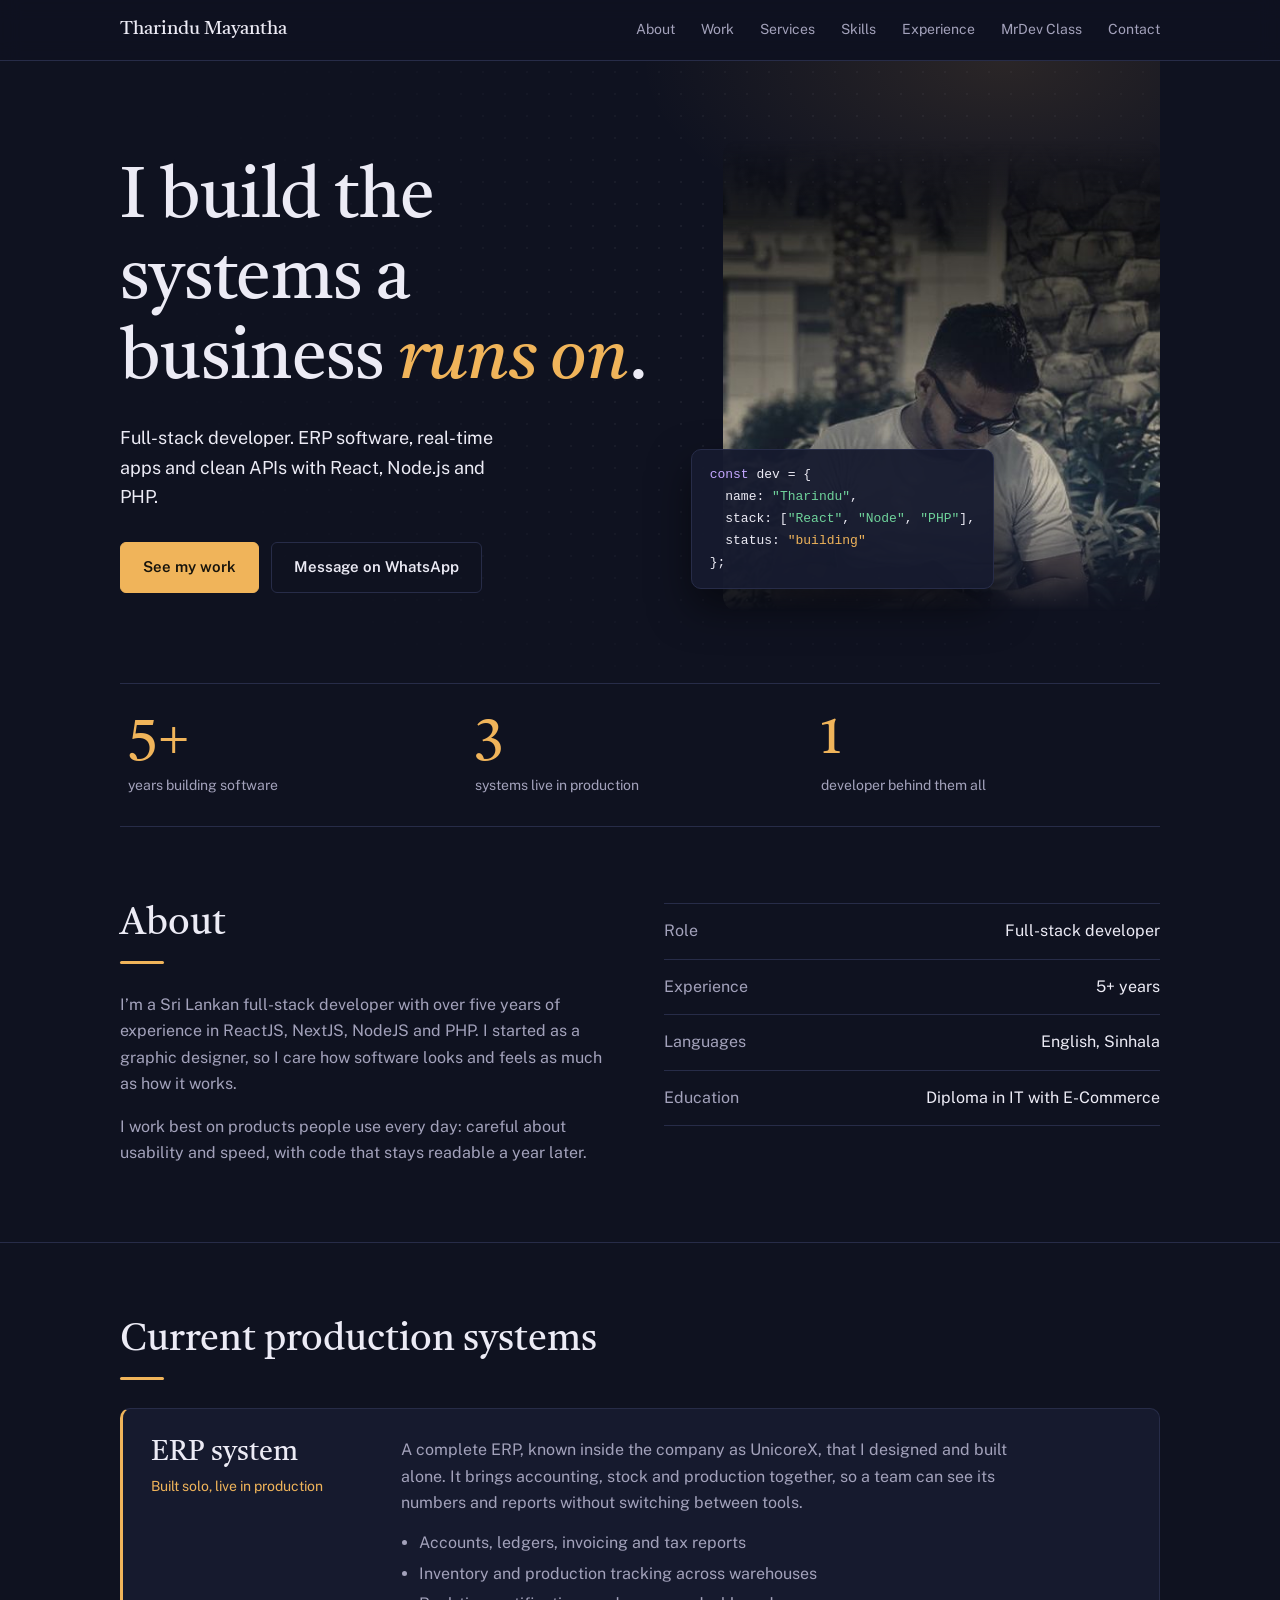
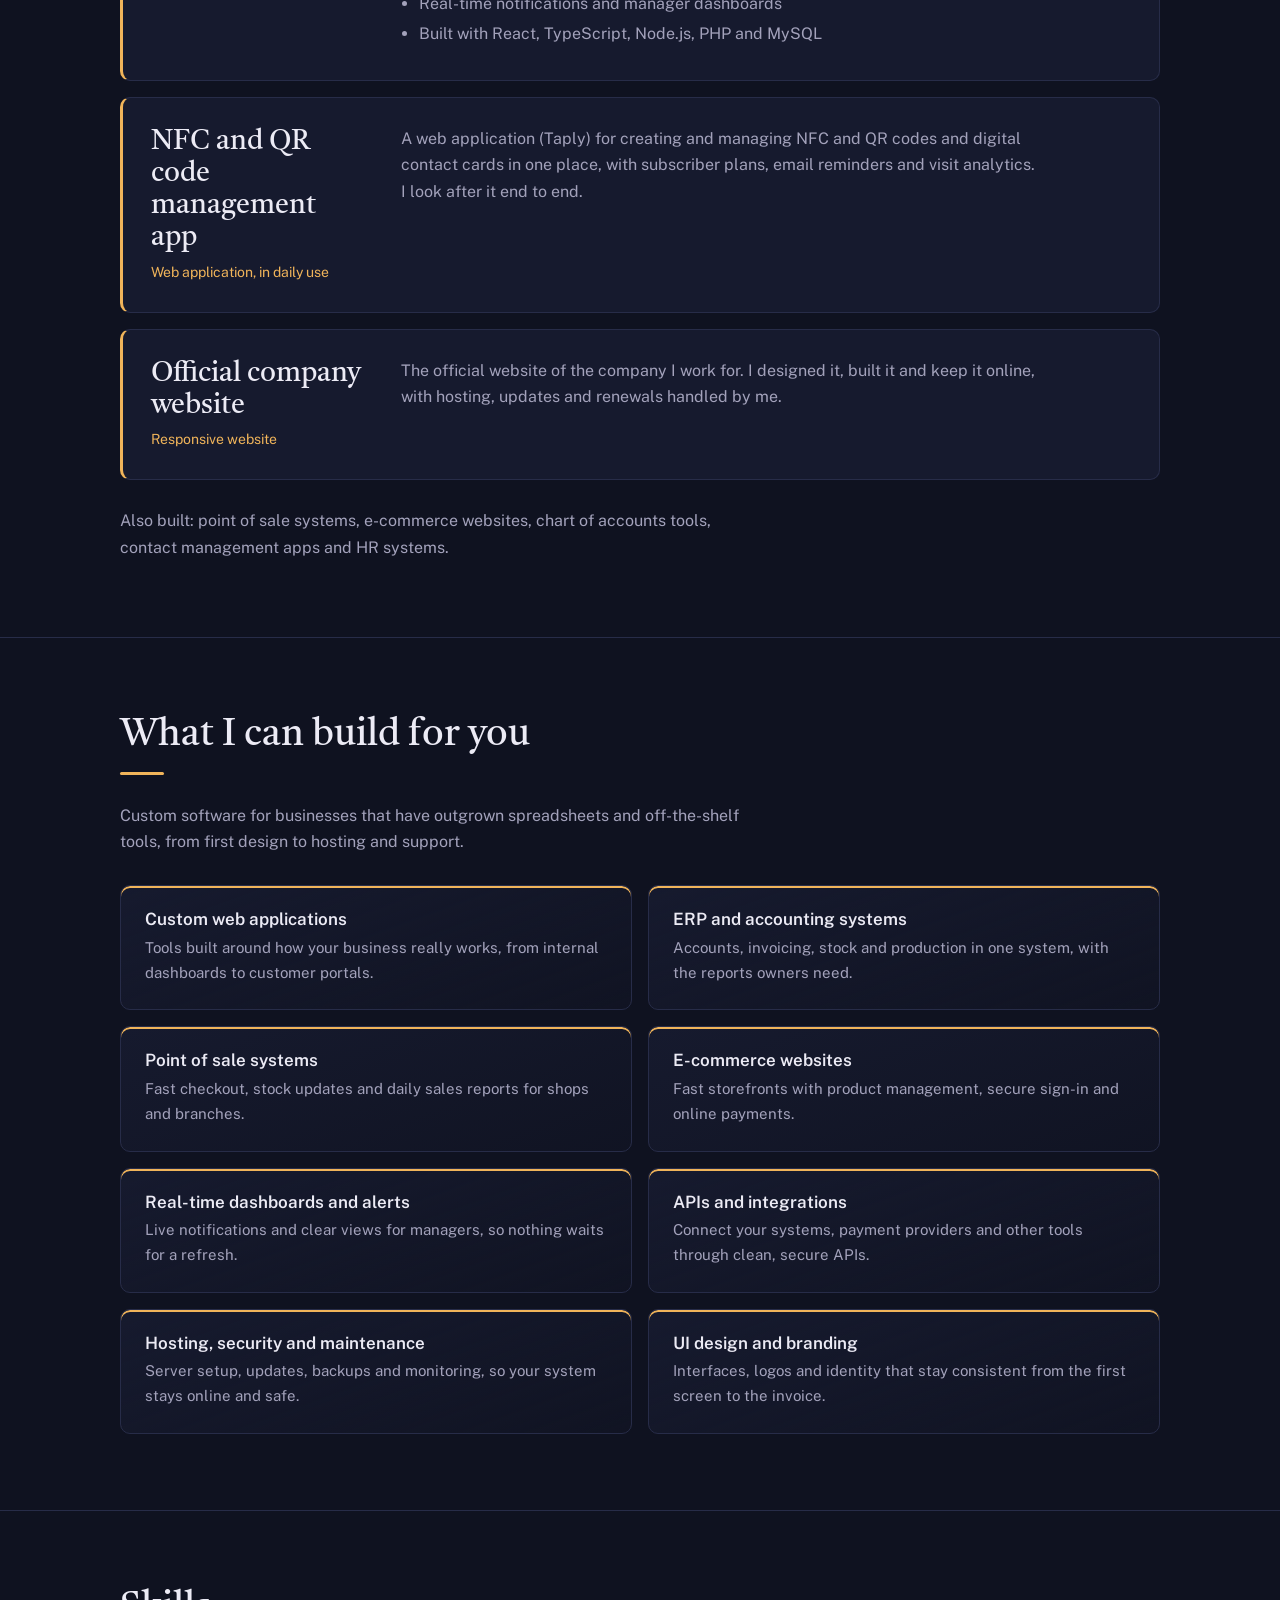
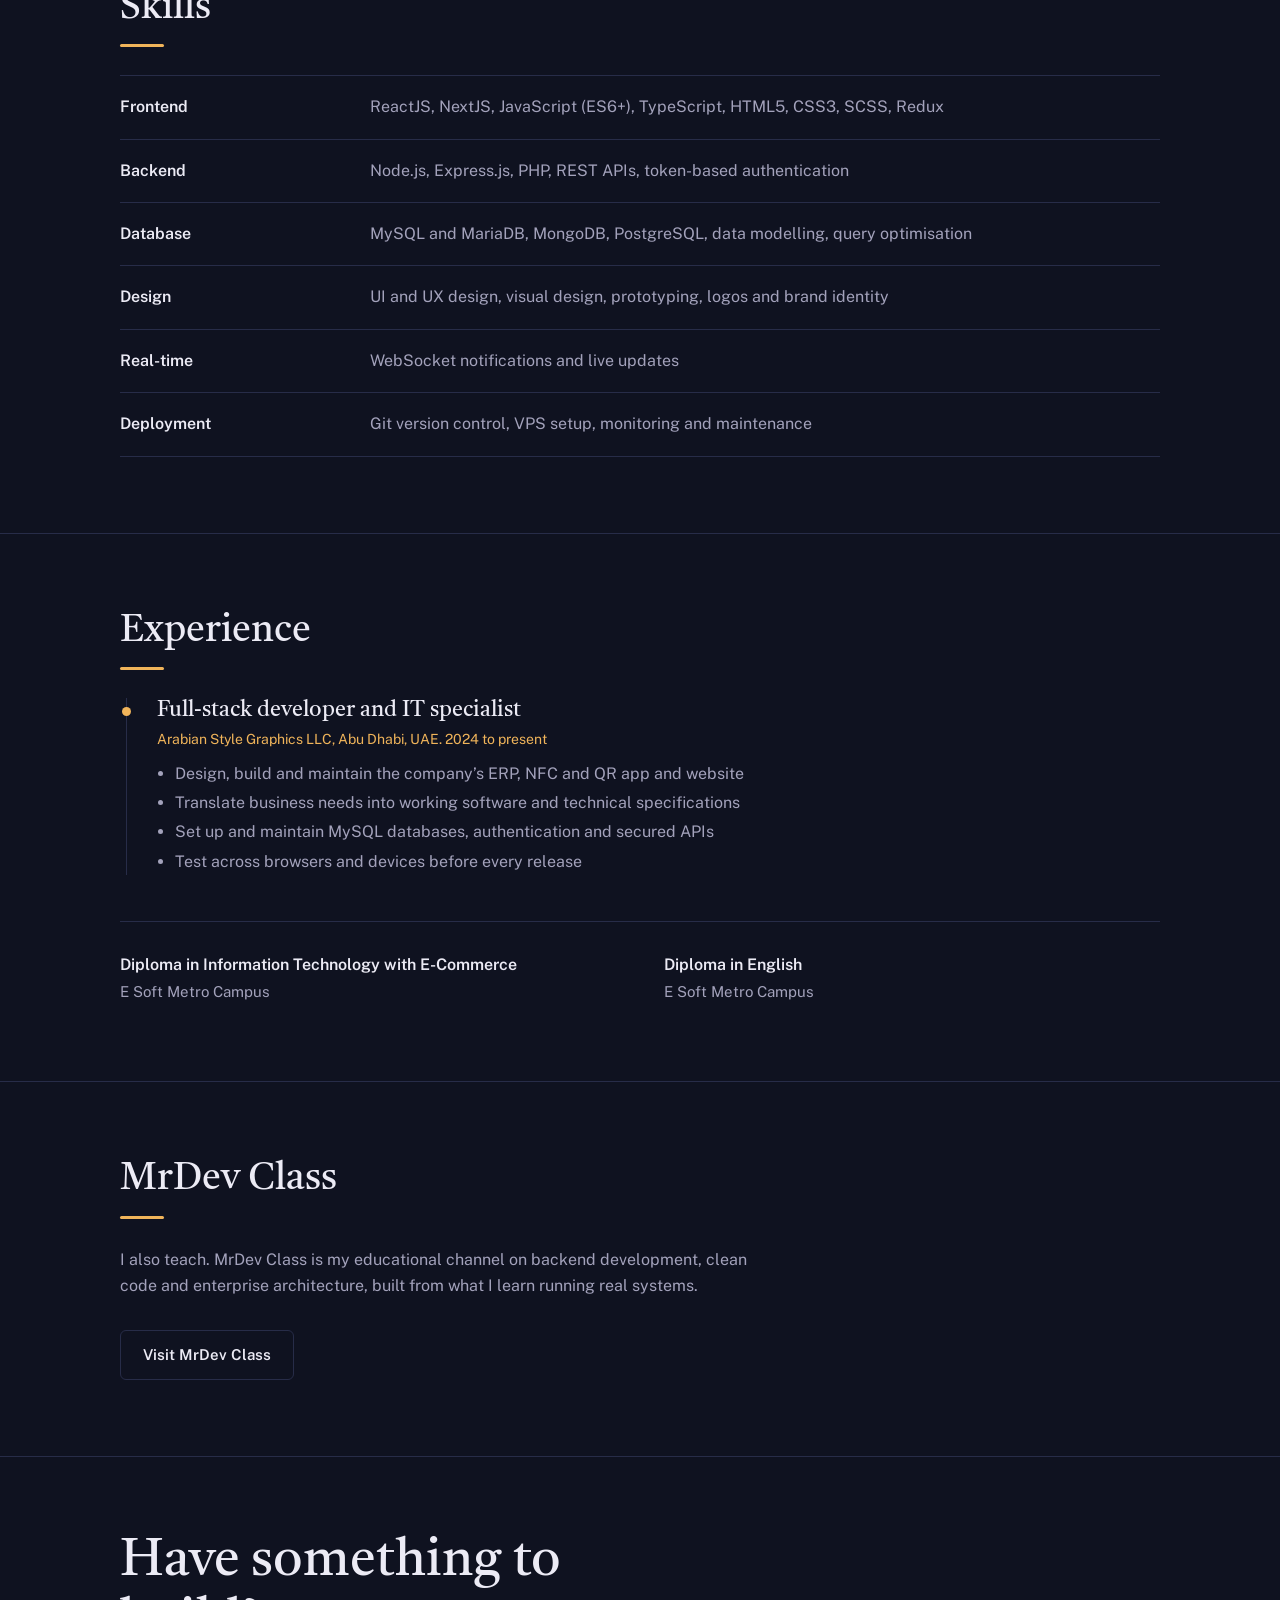
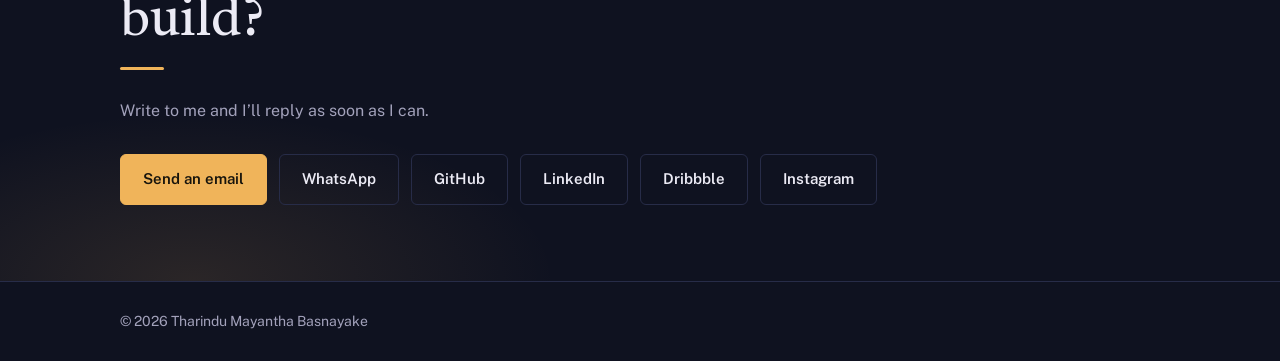
<file: Portfolio - 2026/index (1).html>
<!DOCTYPE html>
<html lang="en">
<head>
<meta charset="utf-8">
<meta name="viewport" content="width=device-width, initial-scale=1">
<title>Tharindu Mayantha Basnayake – Full-stack developer</title>
<meta name="description" content="Full-stack developer building ERP systems, real-time apps and APIs with React, Node.js and PHP.">
<meta name="theme-color" content="#0f1220">
<link rel="icon" type="image/png" sizes="32x32" href="favicon-32x32.png">
<link rel="icon" type="image/png" sizes="16x16" href="favicon-16x16.png">
<link rel="manifest" href="site.webmanifest">
<link rel="preconnect" href="https://fonts.googleapis.com">
<link rel="preconnect" href="https://fonts.gstatic.com" crossorigin>
<link href="https://fonts.googleapis.com/css2?family=Castoro:ital@0;1&family=Public+Sans:wght@400;500;600&display=swap" rel="stylesheet">
<style>
:root{
  --bg:#0f1220; --panel:#161a2e; --line:#272c48; --tx:#ecebf5; --mut:#a3a2bb;
  --gold:#f0b45a; --ok:#6fd39b; color-scheme:dark;
}
*{box-sizing:border-box;margin:0;padding:0}
html{scroll-behavior:smooth;scroll-padding-top:72px}
body{background:var(--bg);color:var(--tx);font:400 16px/1.65 'Public Sans',system-ui,sans-serif;-webkit-font-smoothing:antialiased}
a{color:inherit;text-decoration:none}
a:focus-visible,.btn:focus-visible{outline:2px solid var(--gold);outline-offset:3px;border-radius:4px}
.wrap{width:min(1040px,92%);margin:0 auto}
h1,h2,h3{font-family:'Castoro',Georgia,serif;font-weight:400;line-height:1.15}
h2{font-size:clamp(28px,4vw,38px);margin-bottom:28px}
section{padding:76px 0;border-top:1px solid var(--line)}
p{max-width:64ch;color:var(--mut)}

header{position:sticky;top:0;z-index:5;background:rgba(15,18,32,.88);backdrop-filter:blur(10px);border-bottom:1px solid var(--line)}
header .wrap{display:flex;align-items:center;justify-content:space-between;height:60px}
.brand{font-family:'Castoro',serif;font-size:19px}
nav{display:flex;gap:26px;font-size:14px;color:var(--mut)}
nav a:hover{color:var(--tx)}

.hero{display:grid;grid-template-columns:1.25fr 1fr;gap:44px 56px;align-items:center;padding:80px 0 72px;border:0;
  background:radial-gradient(520px 260px at 85% 0,rgba(240,180,90,.12),transparent 70%)}
.hero h1{font-size:clamp(40px,6vw,70px);letter-spacing:-.01em;margin-bottom:22px}
.hero h1 em{font-style:italic;color:var(--gold)}
.hero .lead{font-size:18px;color:var(--tx);max-width:34ch;margin-bottom:30px}
.btns{display:flex;flex-wrap:wrap;gap:12px}
.btn{display:inline-block;padding:12px 22px;border-radius:6px;font-weight:600;font-size:15px;border:1px solid var(--line);transition:background .2s,border-color .2s}
.btn:hover{border-color:var(--mut)}
.btn.main{background:var(--gold);color:#17140c;border-color:var(--gold)}
.btn.main:hover{background:#f5c479}

.shot{border-radius:10px;overflow:hidden;border:1px solid var(--line);background:#000}
.shot img{display:block;width:100%;max-height:470px;object-fit:cover;object-position:50% 80%}
@media (prefers-reduced-motion:reduce){html{scroll-behavior:auto}}

.about{display:grid;grid-template-columns:1fr 1fr;gap:48px}
.about p+p{margin-top:16px}
.facts{list-style:none;border-top:1px solid var(--line)}
.facts li{display:flex;justify-content:space-between;gap:16px;padding:14px 0;border-bottom:1px solid var(--line)}
.facts span{color:var(--mut)}

.proj{display:grid;grid-template-columns:210px 1fr;gap:12px 40px;padding:30px 0;border-top:1px solid var(--line)}
.proj:first-of-type{border-top:0;padding-top:0}
.proj h3{font-size:28px}
.proj .tag{color:var(--gold);font-size:14px;margin-top:6px}
.proj ul{margin:14px 0 0;padding-left:18px;color:var(--mut)}
.proj li{margin:4px 0}
.also{margin-top:14px;padding-top:26px;border-top:1px solid var(--line)}

.skills{display:grid;gap:0;border-top:1px solid var(--line)}
.sk{display:grid;grid-template-columns:210px 1fr;gap:12px 40px;padding:18px 0;border-bottom:1px solid var(--line)}
.sk b{font-weight:600}
.sk span{color:var(--mut)}

.what{display:grid;grid-template-columns:1fr 1fr;gap:34px 48px;margin-top:34px}
.what h3{font-family:'Public Sans',sans-serif;font-weight:600;font-size:16px;margin-bottom:4px}
.what p{font-size:15px}

.tl{border-left:1px solid var(--line);margin-left:6px}
.job{position:relative;padding:0 0 38px 30px}
.job:last-child{padding-bottom:0}
.job:before{content:"";position:absolute;left:-5px;top:9px;width:9px;height:9px;border-radius:50%;background:var(--gold)}
.job h3{font-size:22px}
.job .when{color:var(--gold);font-size:14px;margin:4px 0 10px}
.job ul{padding-left:18px;color:var(--mut);max-width:70ch}
.job li{margin:3px 0}
.edu{display:grid;grid-template-columns:1fr 1fr;gap:20px 48px;margin-top:46px;padding-top:30px;border-top:1px solid var(--line)}
.edu b{display:block;font-weight:600}
.edu span{color:var(--mut);font-size:15px}

.contact h2{font-size:clamp(32px,5vw,52px);max-width:16ch}
.links{display:flex;flex-wrap:wrap;gap:12px;margin-top:30px}
footer{padding:28px 0;border-top:1px solid var(--line);color:var(--mut);font-size:14px}

@media (max-width:820px){
  nav{display:none}
  .hero,.about,.what,.edu{grid-template-columns:1fr;gap:34px}
  .proj,.sk{grid-template-columns:1fr;gap:6px}
  section{padding:60px 0}
  .hero{padding:56px 0}
  .shot img{max-height:380px}
}

.hero{position:relative;isolation:isolate}
.hero:before{content:"";position:absolute;inset:0;z-index:-1;background-image:radial-gradient(rgba(236,235,245,.08) 1px,transparent 1px);background-size:22px 22px;-webkit-mask-image:radial-gradient(70% 80% at 70% 40%,#000,transparent);mask-image:radial-gradient(70% 80% at 70% 40%,#000,transparent)}
.shot{position:relative;border:0;background:none;overflow:visible;border-radius:0}
.shot img{border-radius:14px;-webkit-mask-image:linear-gradient(transparent,#000 22%,#000 72%,transparent);mask-image:linear-gradient(transparent,#000 22%,#000 72%,transparent)}
.code{position:absolute;left:-32px;bottom:22px;white-space:pre;background:rgba(22,26,46,.94);border:1px solid var(--line);border-radius:10px;padding:14px 18px;font:13px/1.7 ui-monospace,SFMono-Regular,Menlo,Consolas,monospace;box-shadow:0 18px 40px rgba(0,0,0,.5)}
.code .k{color:#c4a7ff}.code .s{color:var(--ok)}.code .g{color:var(--gold)}
.stats{display:grid;grid-template-columns:repeat(3,1fr);border-top:1px solid var(--line);border-bottom:1px solid var(--line)}
.stats div{padding:28px 8px}
.stats b{display:block;font:400 clamp(34px,5vw,54px)/1 'Castoro',Georgia,serif;color:var(--gold);margin-bottom:6px}
.stats span{color:var(--mut);font-size:14px}
#about{border-top:0}
h2:after{content:"";display:block;width:44px;height:3px;border-radius:2px;background:var(--gold);margin-top:14px}
.proj,.proj:first-of-type{padding:28px;border:1px solid var(--line);border-left:3px solid var(--gold);border-radius:10px;background:var(--panel);margin-bottom:16px}
.proj h3{transition:color .2s}.proj:hover h3{color:var(--gold)}
.also{border:0;padding-top:12px}
.what{gap:16px;margin-top:30px}
.what>div{padding:24px;border:1px solid var(--line);border-radius:10px;background:linear-gradient(160deg,var(--panel),rgba(22,26,46,.2));box-shadow:inset 0 2px 0 var(--gold);transition:border-color .25s,transform .25s}
.what>div:hover{border-color:var(--gold);transform:translateY(-3px)}
.what h3{font-size:17px;margin-bottom:6px}
.contact{background:radial-gradient(520px 240px at 15% 100%,rgba(240,180,90,.12),transparent 70%)}
@media (max-width:820px){.code{left:10px;bottom:10px;font-size:12px}.proj,.proj:first-of-type{padding:22px}}
@media (prefers-reduced-motion:reduce){.what>div{transition:none}.what>div:hover{transform:none}}
</style>
</head>
<body>
<header>
  <div class="wrap">
    <a class="brand" href="#top">Tharindu Mayantha</a>
    <nav>
      <a href="#about">About</a><a href="#work">Work</a><a href="#services">Services</a><a href="#skills">Skills</a>
      <a href="#experience">Experience</a><a href="#mrdev">MrDev Class</a><a href="#contact">Contact</a>
    </nav>
  </div>
</header>

<main id="top">
<div class="wrap hero">
  <div>
    <h1>I build the systems a business <em>runs on</em>.</h1>
    <p class="lead">Full-stack developer. ERP software, real-time apps and clean APIs with React, Node.js and PHP.</p>
    <div class="btns">
      <a class="btn main" href="#work">See my work</a>
      <a class="btn" href="https://wa.me/971501548892" target="_blank" rel="noopener">Message on WhatsApp</a>
    </div>
  </div>
  <figure class="shot"><img src="[data-uri]" alt="Portrait of Tharindu Mayantha" width="460" height="643"><div class="code" aria-hidden="true"><span class="k">const</span> dev = {
  name: <span class="s">"Tharindu"</span>,
  stack: [<span class="s">"React"</span>, <span class="s">"Node"</span>, <span class="s">"PHP"</span>],
  status: <span class="g">"building"</span>
};</div></figure>
</div>

<div class="wrap stats"><div><b>5+</b><span>years building software</span></div><div><b>3</b><span>systems live in production</span></div><div><b>1</b><span>developer behind them all</span></div></div>

<section id="about"><div class="wrap about">
  <div>
    <h2>About</h2>
    <p>I’m a Sri Lankan full-stack developer with over five years of experience in ReactJS, NextJS, NodeJS and PHP. I started as a graphic designer, so I care how software looks and feels as much as how it works.</p>
    <p>I work best on products people use every day: careful about usability and speed, with code that stays readable a year later.</p>
  </div>
  <ul class="facts">
    <li><span>Role</span>Full-stack developer</li>
    <li><span>Experience</span>5+ years</li>
    <li><span>Languages</span>English, Sinhala</li>
    <li><span>Education</span>Diploma in IT with E-Commerce</li>
  </ul>
</div></section>

<section id="work"><div class="wrap">
  <h2>Current production systems</h2>

  <article class="proj">
    <div><h3>ERP system</h3><p class="tag">Built solo, live in production</p></div>
    <div>
      <p>A complete ERP, known inside the company as UnicoreX, that I designed and built alone. It brings accounting, stock and production together, so a team can see its numbers and reports without switching between tools.</p>
      <ul>
        <li>Accounts, ledgers, invoicing and tax reports</li>
        <li>Inventory and production tracking across warehouses</li>
        <li>Real-time notifications and manager dashboards</li>
        <li>Built with React, TypeScript, Node.js, PHP and MySQL</li>
      </ul>
    </div>
  </article>

  <article class="proj">
    <div><h3>NFC and QR code management app</h3><p class="tag">Web application, in daily use</p></div>
    <div>
      <p>A web application (Taply) for creating and managing NFC and QR codes and digital contact cards in one place, with subscriber plans, email reminders and visit analytics. I look after it end to end.</p>
    </div>
  </article>

  <article class="proj">
    <div><h3>Official company website</h3><p class="tag">Responsive website</p></div>
    <div>
      <p>The official website of the company I work for. I designed it, built it and keep it online, with hosting, updates and renewals handled by me.</p>
    </div>
  </article>

  <div class="also"><p>Also built: point of sale systems, e-commerce websites, chart of accounts tools, contact management apps and HR systems.</p></div>
</div></section>

<section id="services"><div class="wrap">
  <h2>What I can build for you</h2>
  <p>Custom software for businesses that have outgrown spreadsheets and off-the-shelf tools, from first design to hosting and support.</p>
  <div class="what">
    <div><h3>Custom web applications</h3><p>Tools built around how your business really works, from internal dashboards to customer portals.</p></div>
    <div><h3>ERP and accounting systems</h3><p>Accounts, invoicing, stock and production in one system, with the reports owners need.</p></div>
    <div><h3>Point of sale systems</h3><p>Fast checkout, stock updates and daily sales reports for shops and branches.</p></div>
    <div><h3>E-commerce websites</h3><p>Fast storefronts with product management, secure sign-in and online payments.</p></div>
    <div><h3>Real-time dashboards and alerts</h3><p>Live notifications and clear views for managers, so nothing waits for a refresh.</p></div>
    <div><h3>APIs and integrations</h3><p>Connect your systems, payment providers and other tools through clean, secure APIs.</p></div>
    <div><h3>Hosting, security and maintenance</h3><p>Server setup, updates, backups and monitoring, so your system stays online and safe.</p></div>
    <div><h3>UI design and branding</h3><p>Interfaces, logos and identity that stay consistent from the first screen to the invoice.</p></div>
  </div>
</div></section>

<section id="skills"><div class="wrap">
  <h2>Skills</h2>
  <div class="skills">
    <div class="sk"><b>Frontend</b><span>ReactJS, NextJS, JavaScript (ES6+), TypeScript, HTML5, CSS3, SCSS, Redux</span></div>
    <div class="sk"><b>Backend</b><span>Node.js, Express.js, PHP, REST APIs, token-based authentication</span></div>
    <div class="sk"><b>Database</b><span>MySQL and MariaDB, MongoDB, PostgreSQL, data modelling, query optimisation</span></div>
    <div class="sk"><b>Design</b><span>UI and UX design, visual design, prototyping, logos and brand identity</span></div>
    <div class="sk"><b>Real-time</b><span>WebSocket notifications and live updates</span></div>
    <div class="sk"><b>Deployment</b><span>Git version control, VPS setup, monitoring and maintenance</span></div>
  </div>
</div></section>

<section id="experience"><div class="wrap">
  <h2>Experience</h2>
  <div class="tl">
    <div class="job">
      <h3>Full-stack developer and IT specialist</h3>
      <p class="when">Arabian Style Graphics LLC, Abu Dhabi, UAE. 2024 to present</p>
      <ul>
        <li>Design, build and maintain the company’s ERP, NFC and QR app and website</li>
        <li>Translate business needs into working software and technical specifications</li>
        <li>Set up and maintain MySQL databases, authentication and secured APIs</li>
        <li>Test across browsers and devices before every release</li>
      </ul>
    </div>
  </div>
  <div class="edu">
    <div><b>Diploma in Information Technology with E-Commerce</b><span>E Soft Metro Campus</span></div>
    <div><b>Diploma in English</b><span>E Soft Metro Campus</span></div>
  </div>
</div></section>

<section id="mrdev"><div class="wrap">
  <h2>MrDev Class</h2>
  <p>I also teach. MrDev Class is my educational channel on backend development, clean code and enterprise architecture, built from what I learn running real systems.</p>
  <div class="links"><a class="btn" href="https://www.facebook.com/profile.php?id=100064746890088&amp;sk=about" target="_blank" rel="noopener">Visit MrDev Class</a></div>
</div></section>

<section id="contact" class="contact"><div class="wrap">
  <h2>Have something to build?</h2>
  <p>Write to me and I’ll reply as soon as I can.</p>
  <div class="links">
    <a class="btn main" href="mailto:tharindumayanthabasnayake@gmail.com">Send an email</a>
    <a class="btn" href="https://wa.me/971501548892" target="_blank" rel="noopener">WhatsApp</a>
    <a class="btn" href="https://github.com/Mayyantha" target="_blank" rel="noopener">GitHub</a>
    <a class="btn" href="https://www.linkedin.com/in/tharindu-mayantha-basnayake-74a23227a/" target="_blank" rel="noopener">LinkedIn</a>
    <a class="btn" href="https://dribbble.com/mayyantha" target="_blank" rel="noopener">Dribbble</a>
    <a class="btn" href="https://www.instagram.com/mayyantha/" target="_blank" rel="noopener">Instagram</a>
  </div>
</div></section>
</main>

<footer><div class="wrap">© 2026 Tharindu Mayantha Basnayake</div></footer>
</body>
</html>
</file>
